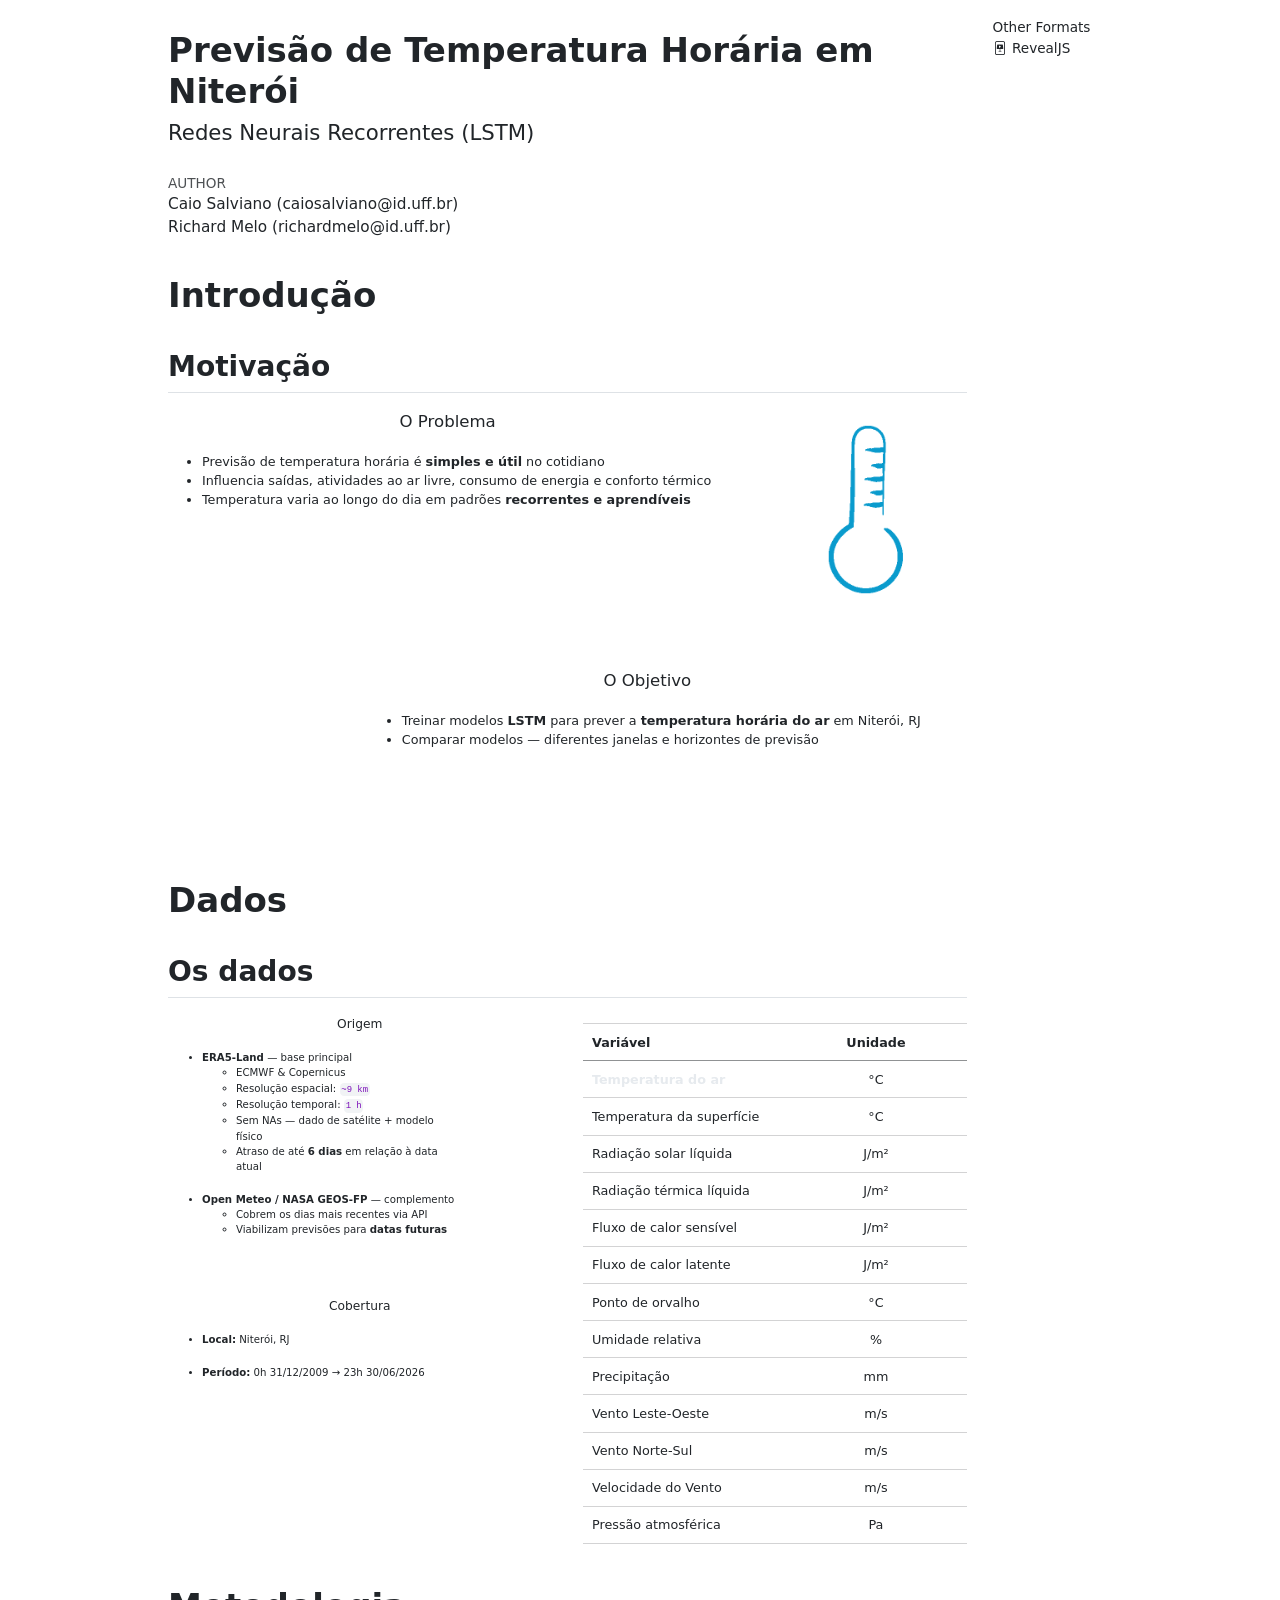
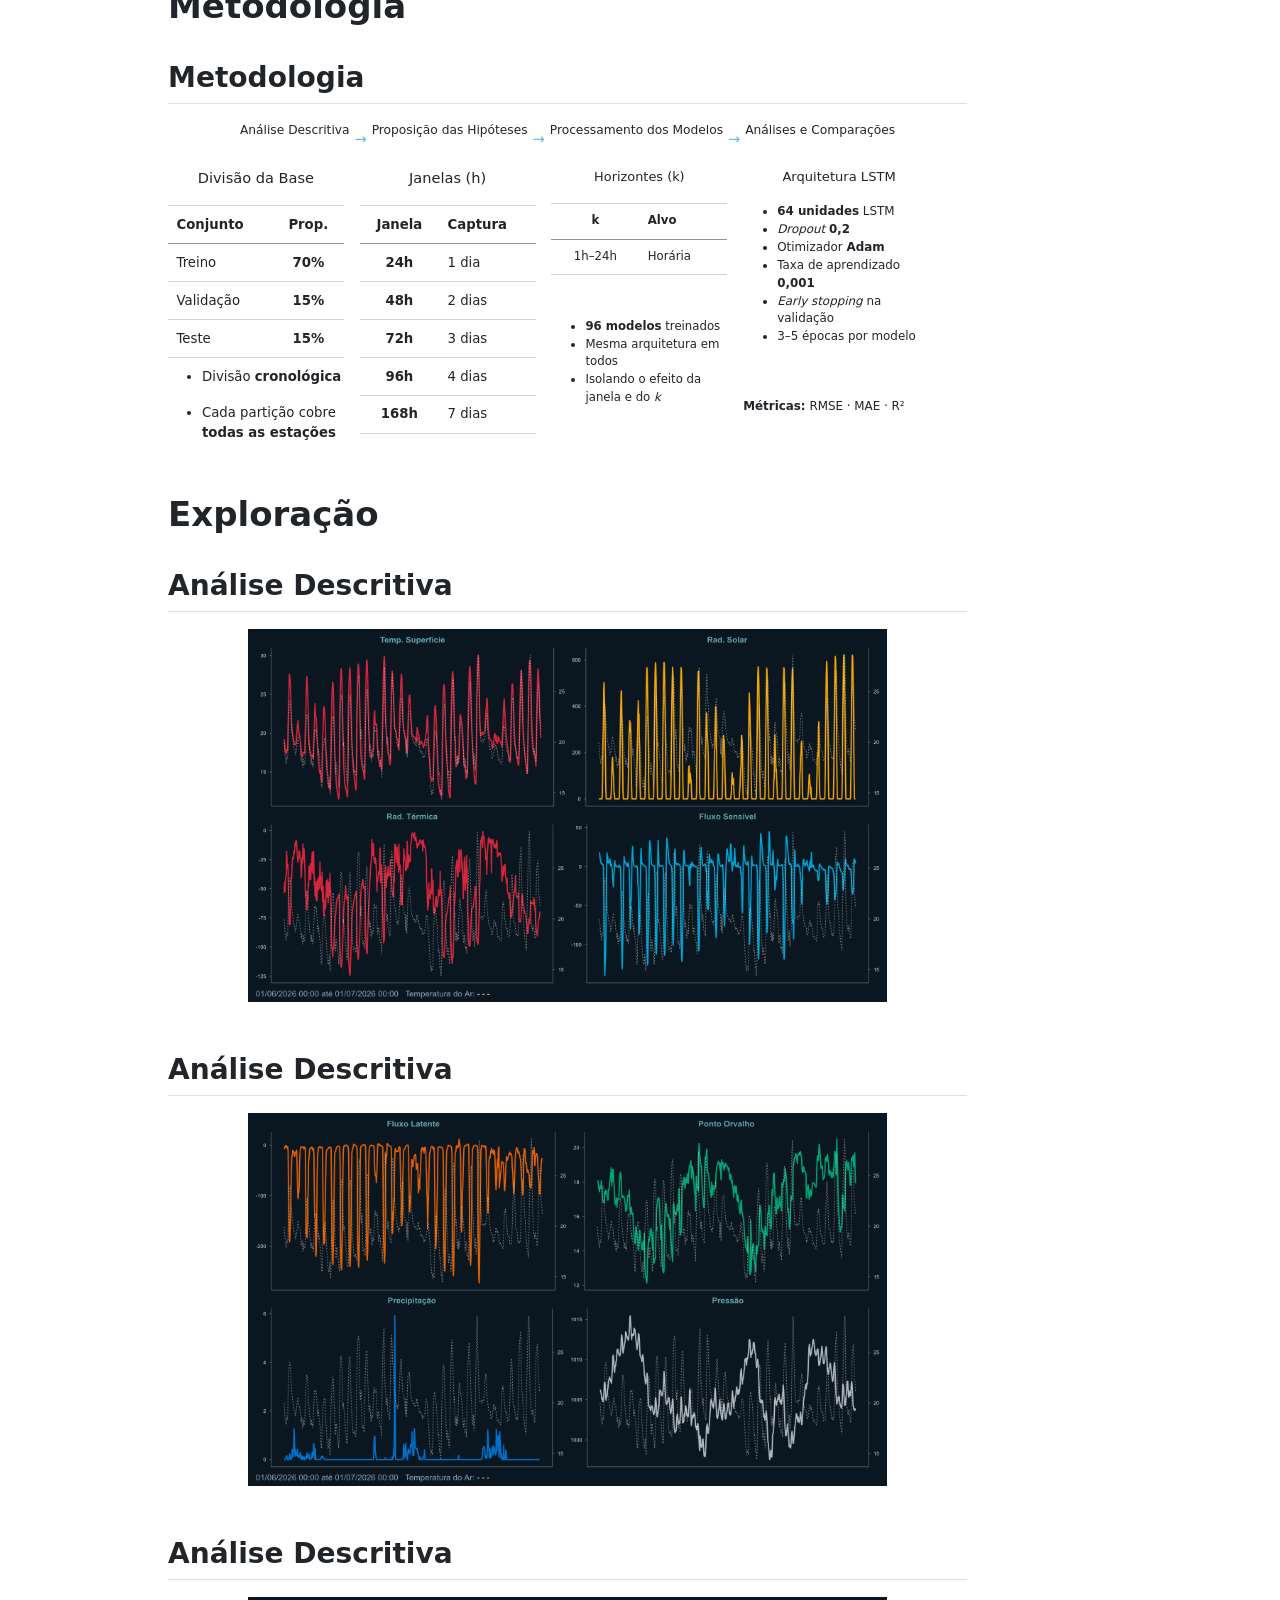
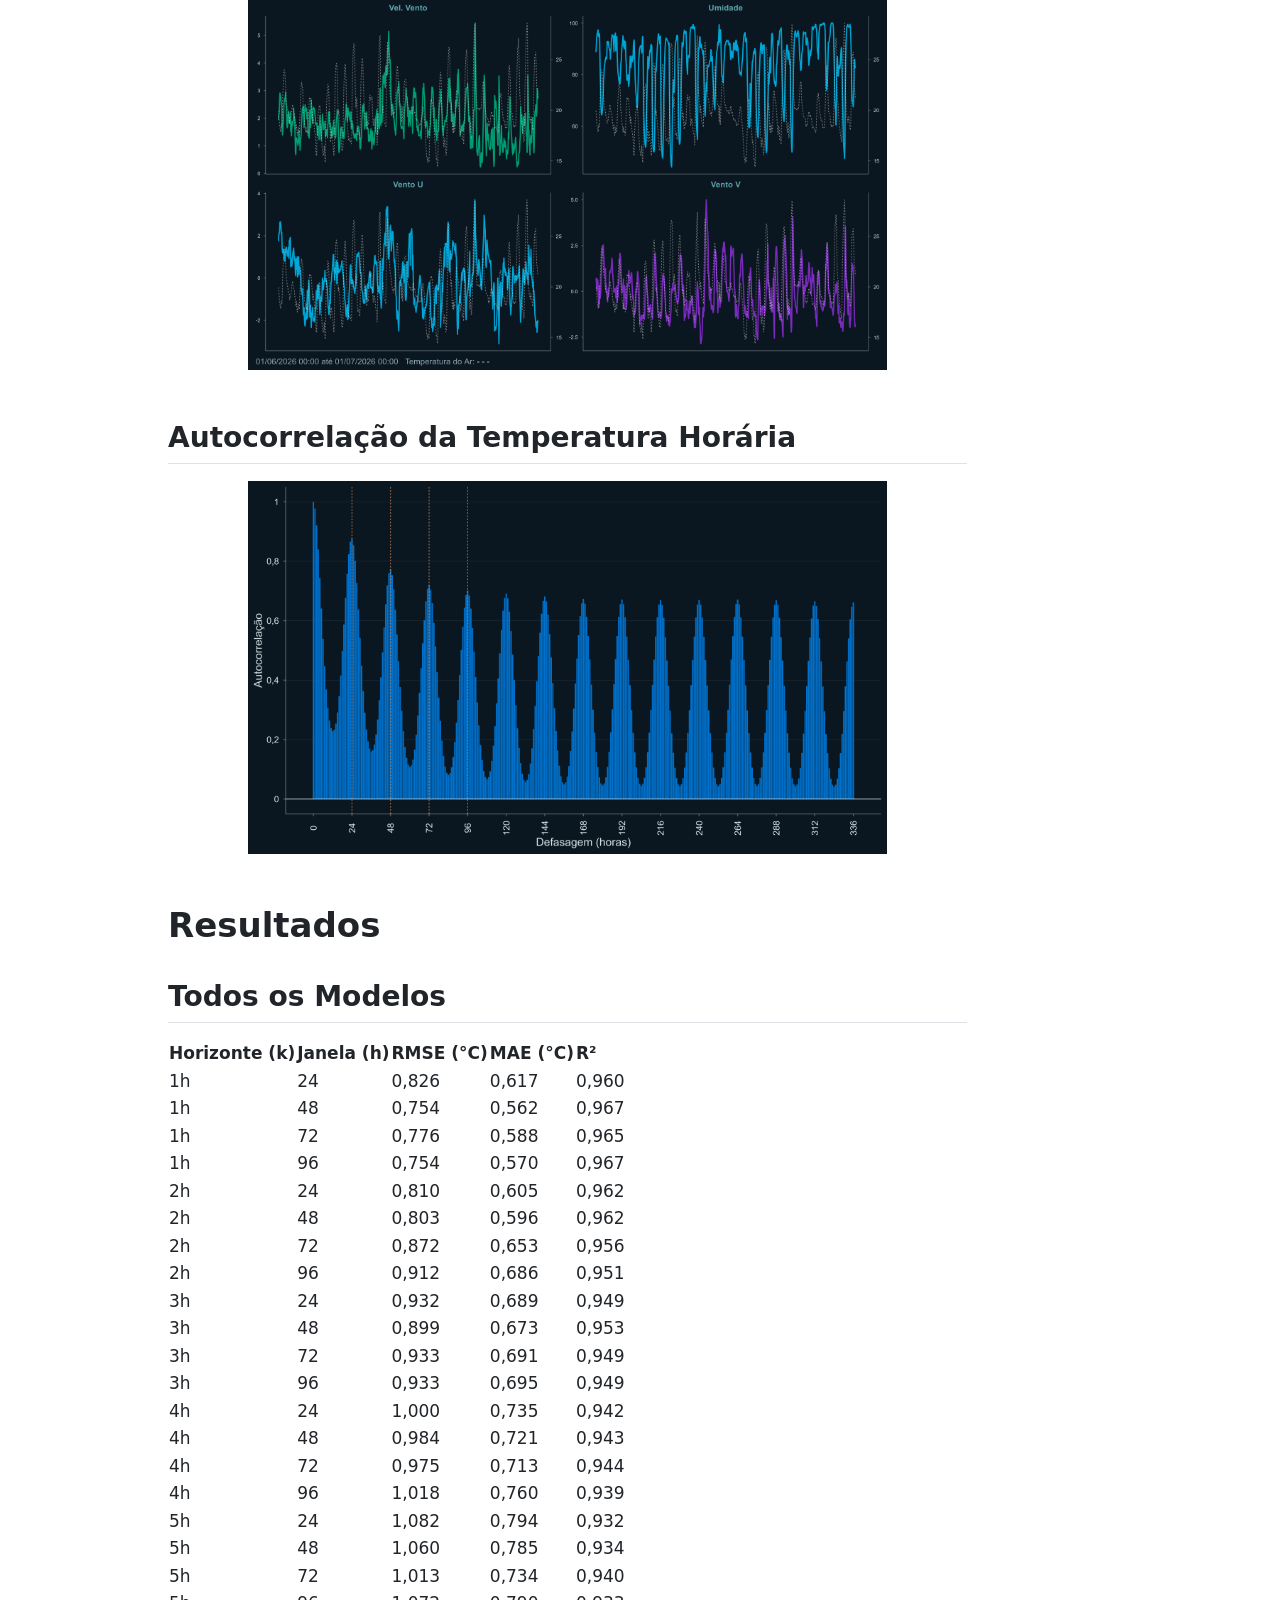
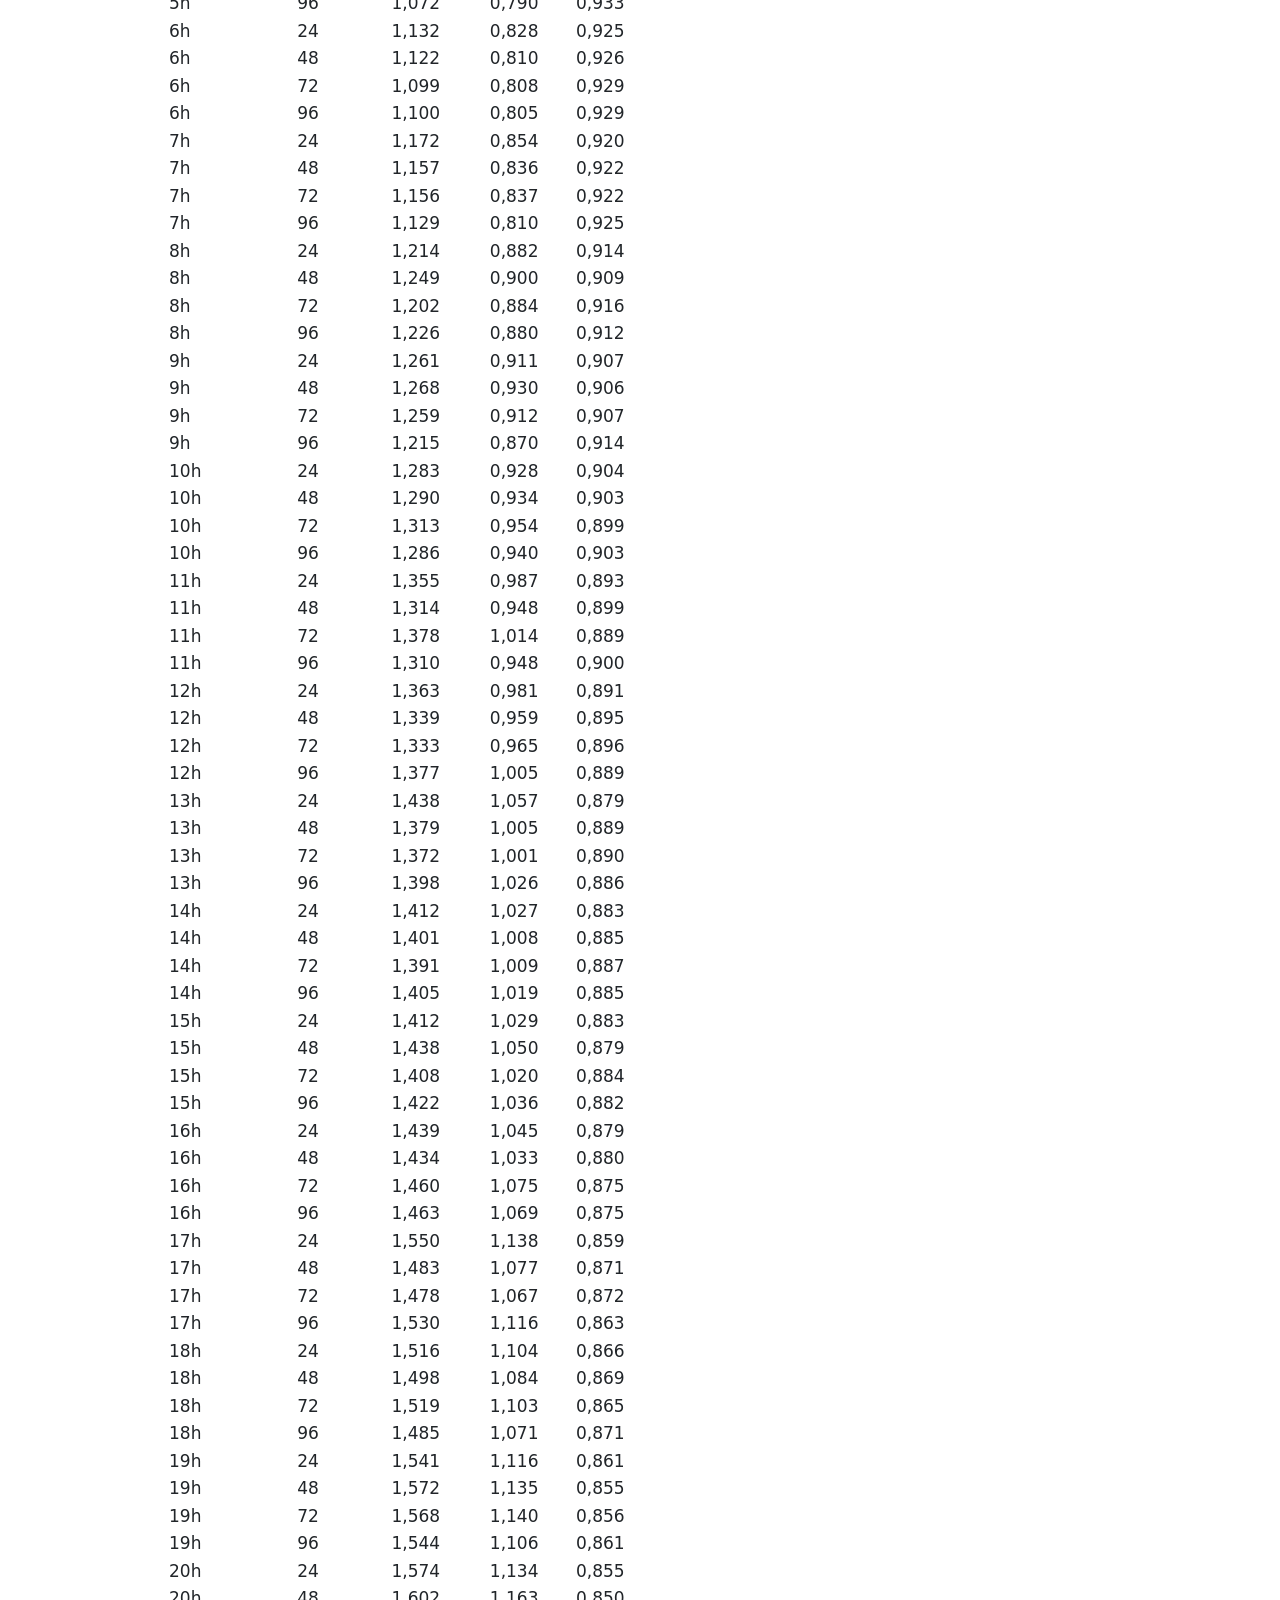
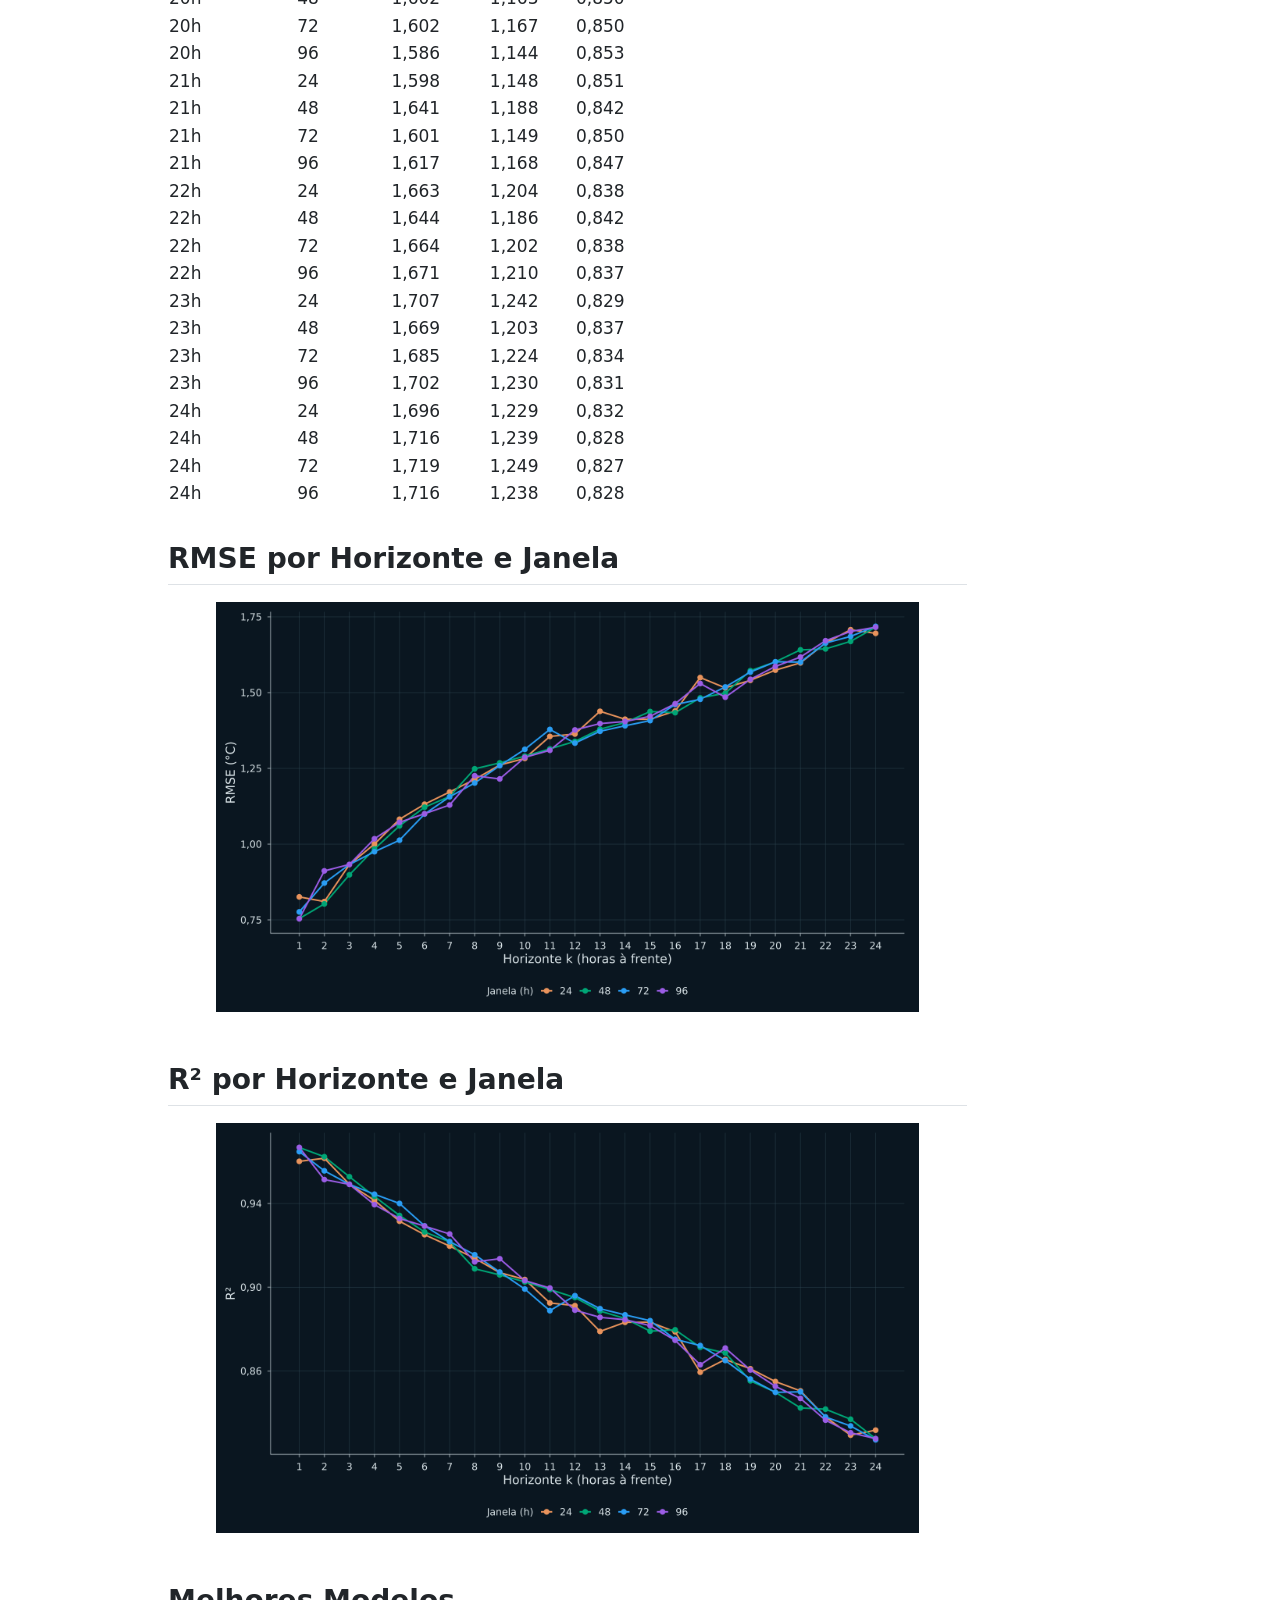
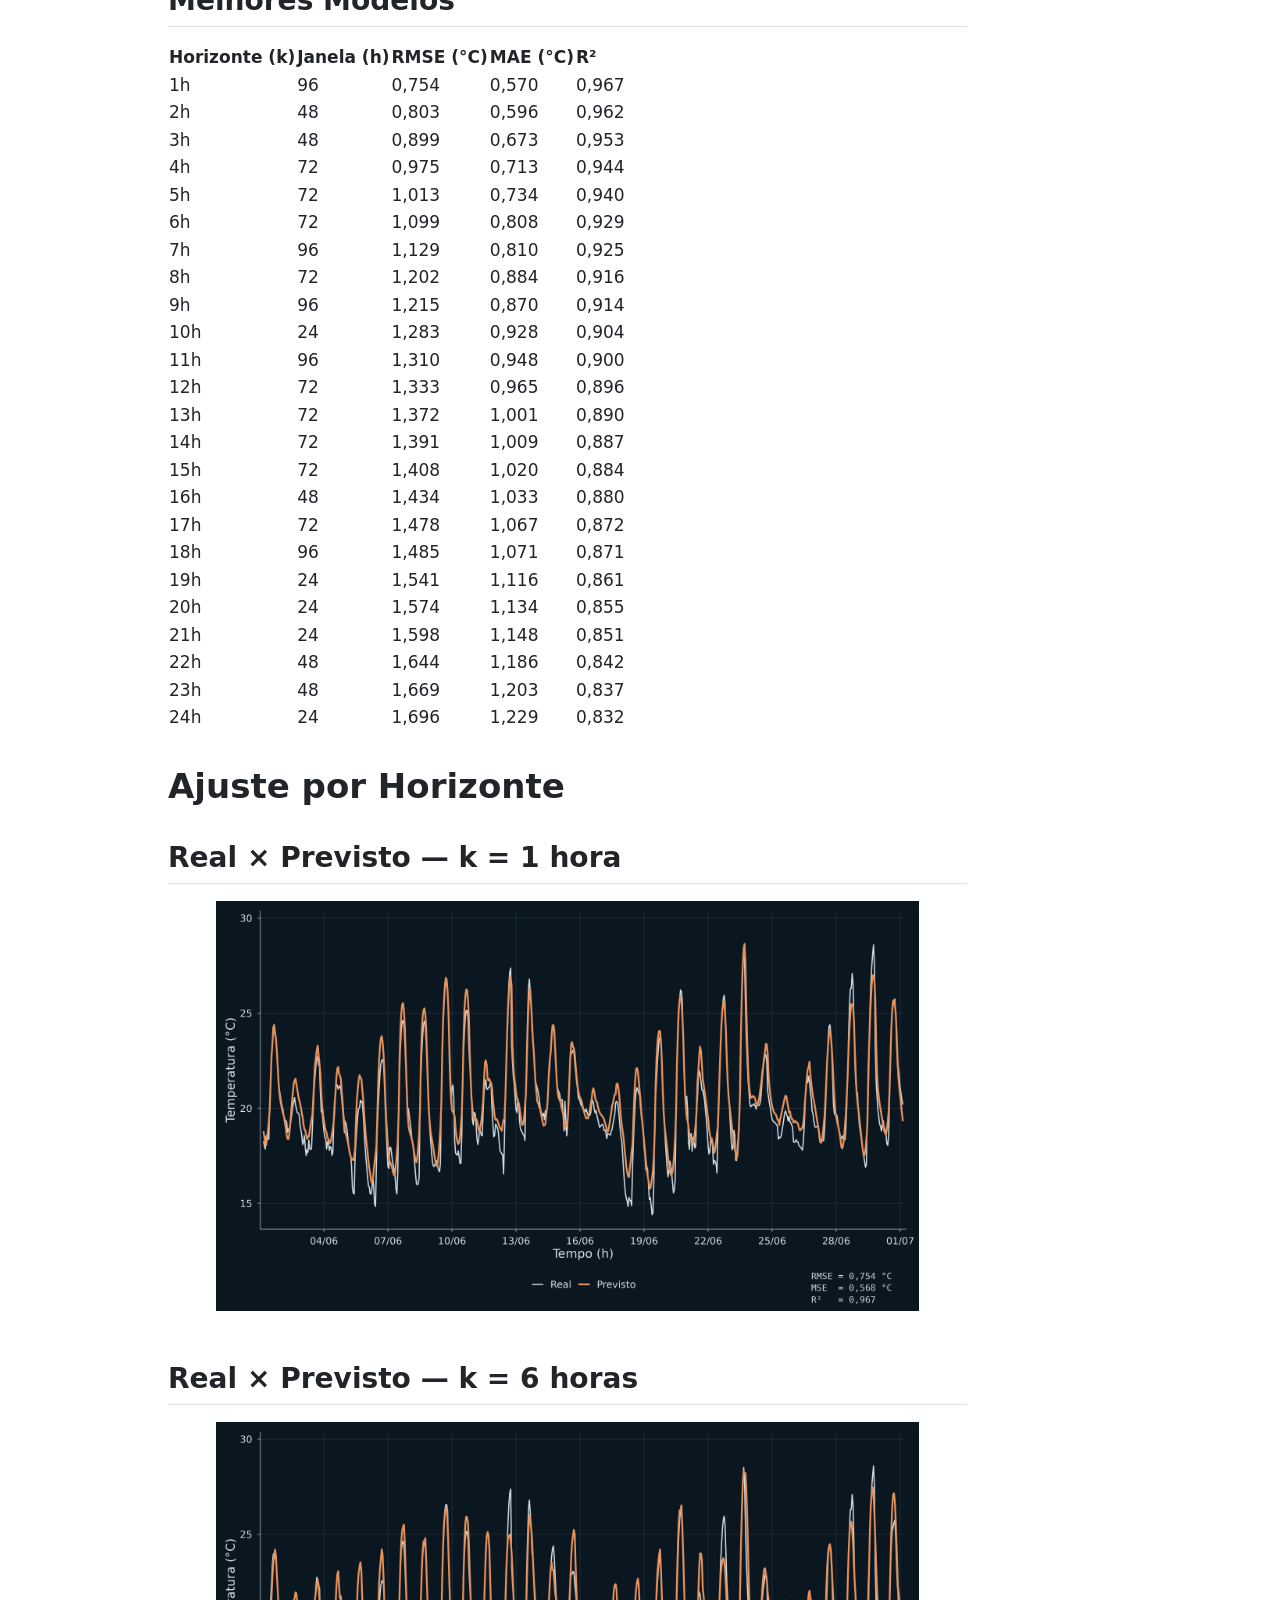
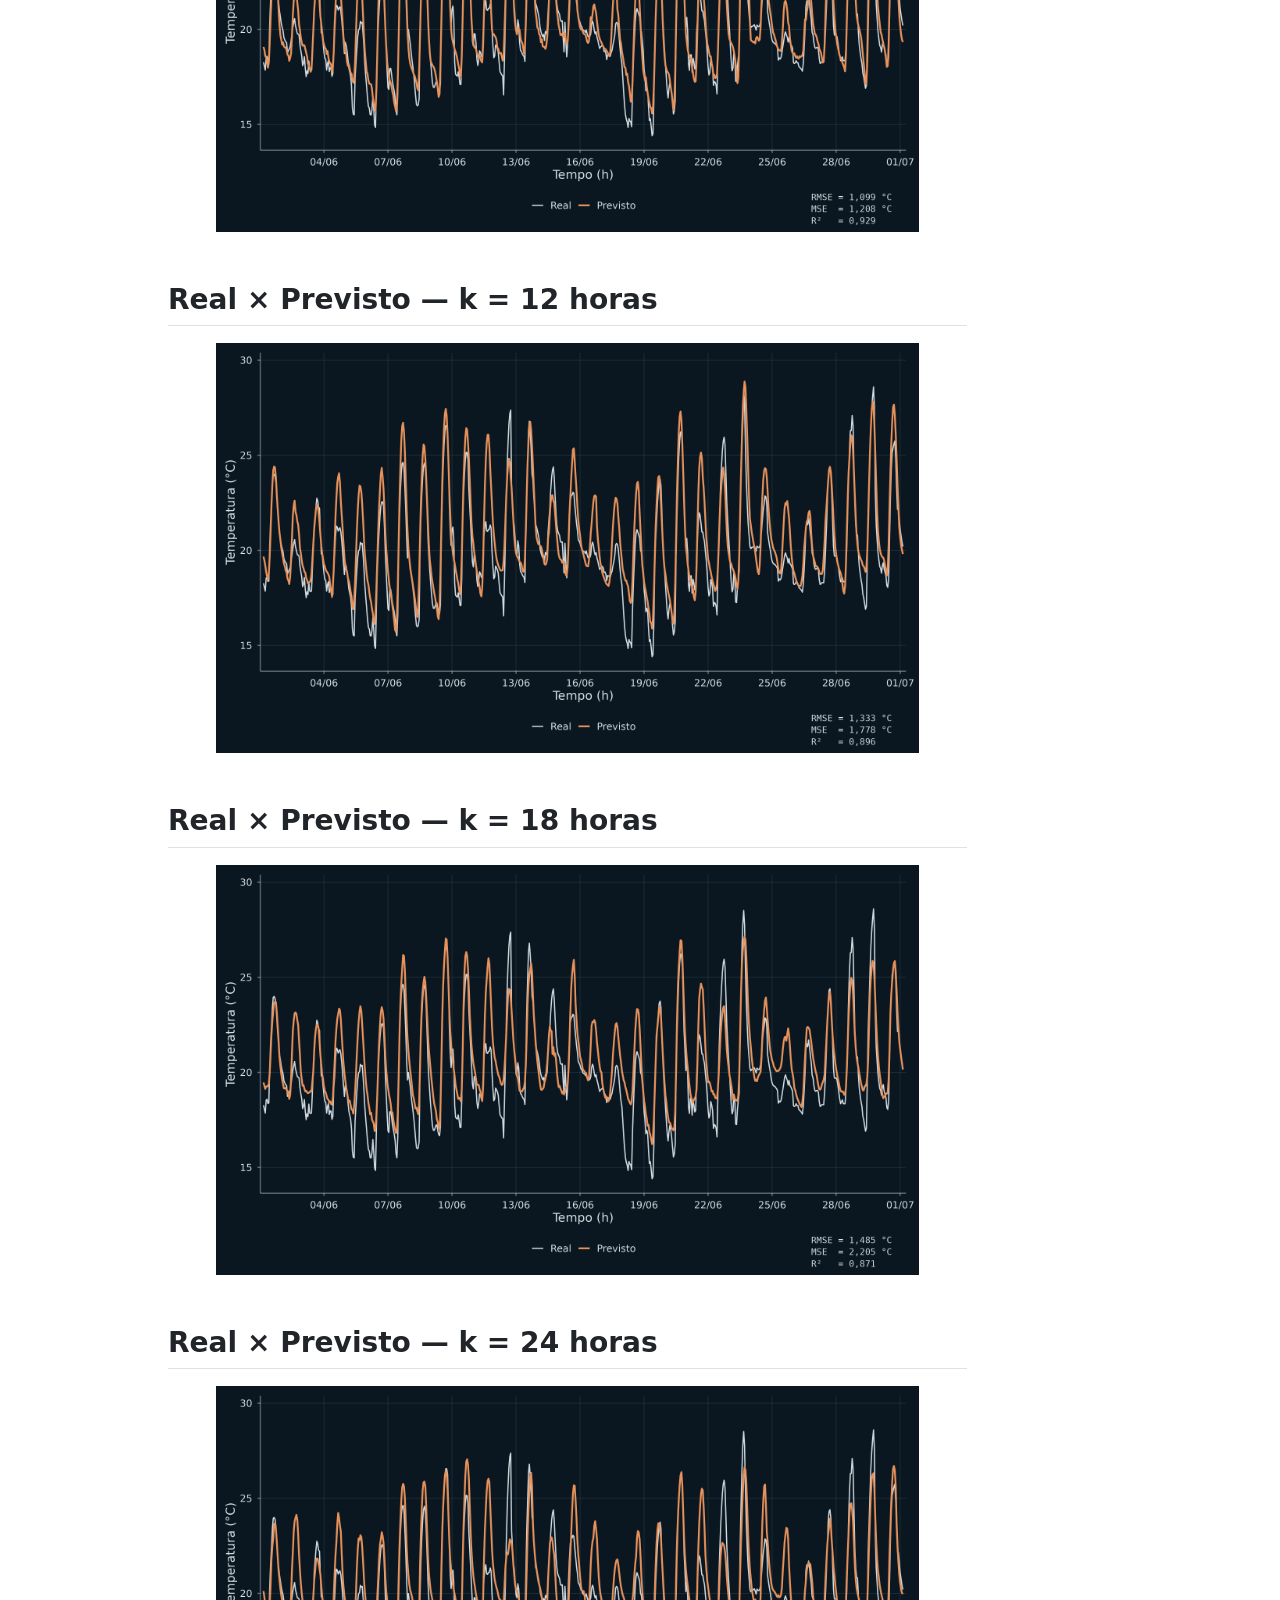
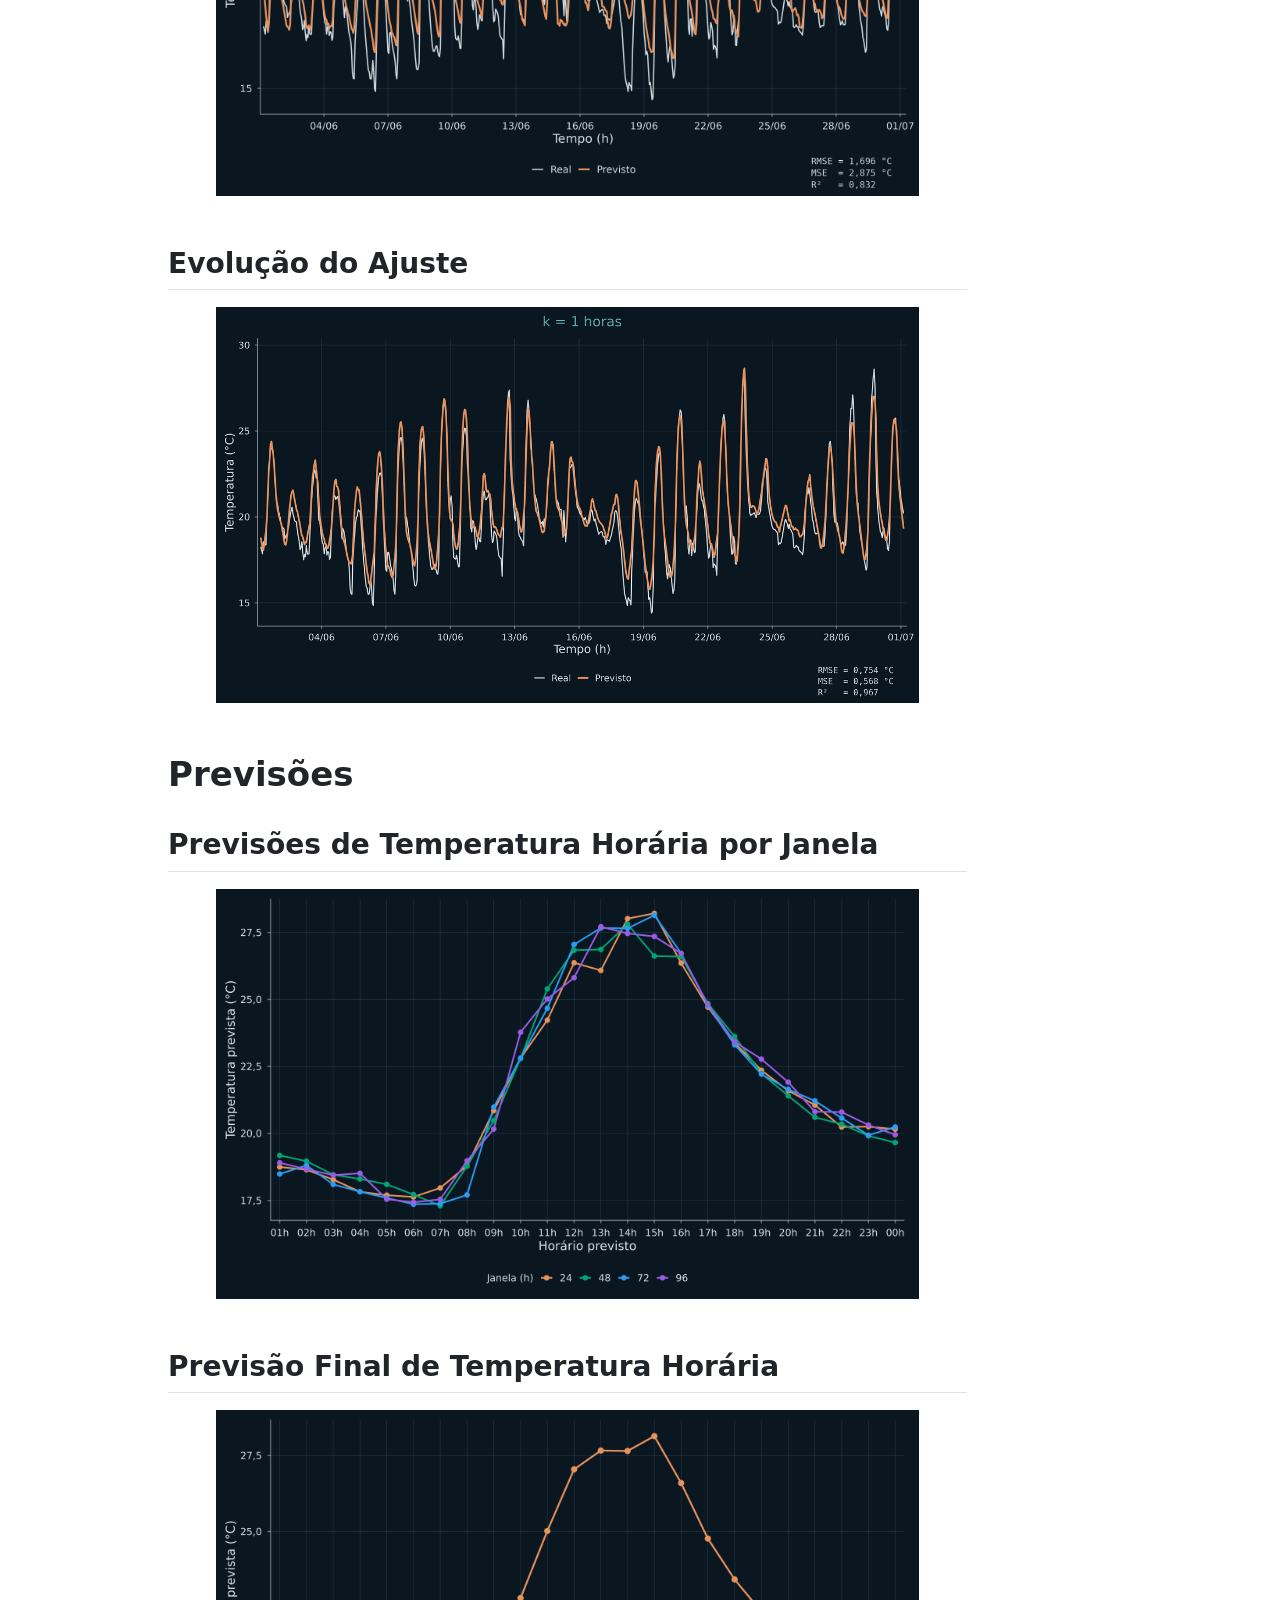
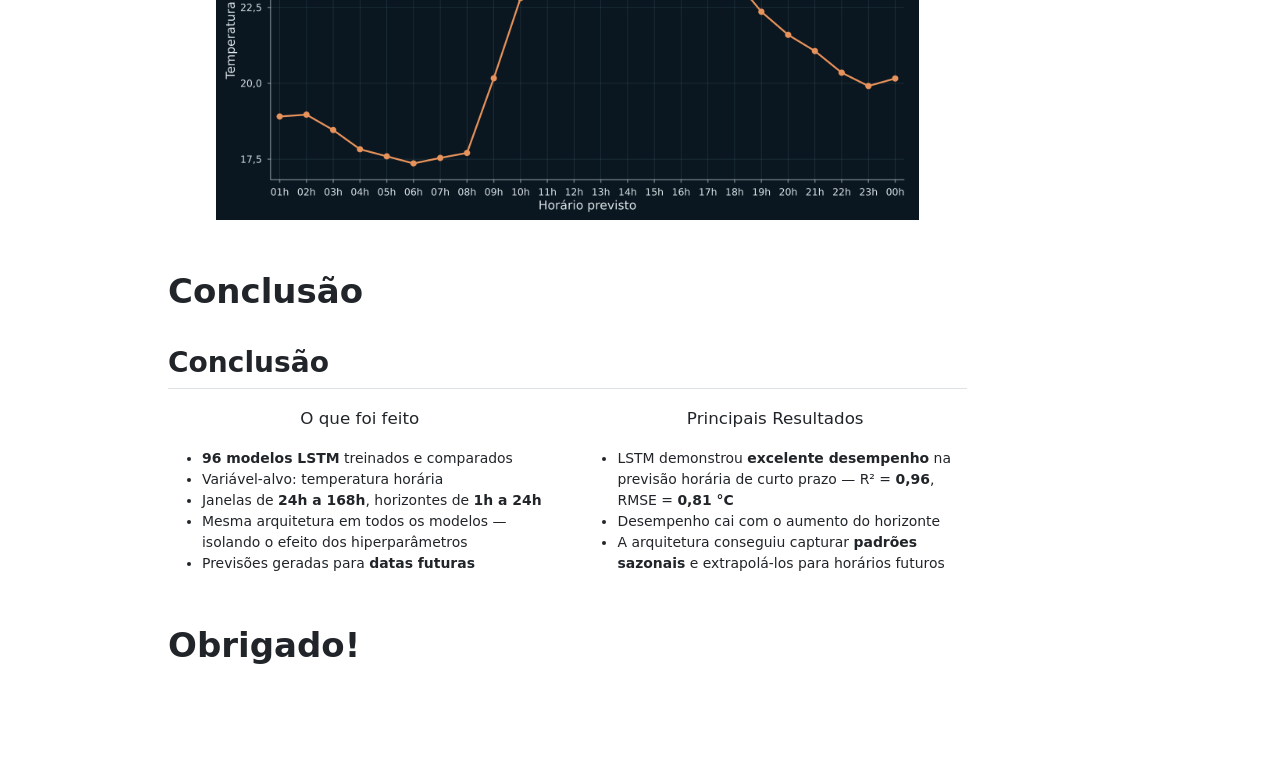
<file: docs/Apresentação/apresentacao.html>
<!DOCTYPE html>
<html xmlns="http://www.w3.org/1999/xhtml" lang="en" xml:lang="en"><head>

<meta charset="utf-8">
<meta name="generator" content="quarto-1.9.38">

<meta name="viewport" content="width=device-width, initial-scale=1.0, user-scalable=yes">

<meta name="author" content="Caio Salviano (caiosalviano@id.uff.br)   Richard Melo (richardmelo@id.uff.br)">

<title>Previsão de Temperatura Horária em Niterói</title>
<style>
/* Default styles provided by pandoc.
** See https://pandoc.org/MANUAL.html#variables-for-html for config info.
*/
code{white-space: pre-wrap;}
span.smallcaps{font-variant: small-caps;}
div.columns{display: flex; gap: min(4vw, 1.5em);}
div.column{flex: auto; overflow-x: auto;}
div.hanging-indent{margin-left: 1.5em; text-indent: -1.5em;}
ul.task-list{list-style: none;}
ul.task-list li input[type="checkbox"] {
  width: 0.8em;
  margin: 0 0.8em 0.2em -1em; /* quarto-specific, see https://github.com/quarto-dev/quarto-cli/issues/4556 */ 
  vertical-align: middle;
}
</style>


<script src="../site_libs/quarto-nav/quarto-nav.js"></script>
<script src="../site_libs/clipboard/clipboard.min.js"></script>
<script src="../site_libs/quarto-search/autocomplete.umd.js"></script>
<script src="../site_libs/quarto-search/fuse.min.js"></script>
<script src="../site_libs/quarto-search/quarto-search.js"></script>
<meta name="quarto:offset" content="../">
<script src="../site_libs/quarto-html/quarto.js" type="module"></script>
<script src="../site_libs/quarto-html/tabsets/tabsets.js" type="module"></script>
<script src="../site_libs/quarto-html/popper.min.js"></script>
<script src="../site_libs/quarto-html/tippy.umd.min.js"></script>
<script src="../site_libs/quarto-html/anchor.min.js"></script>
<link href="../site_libs/quarto-html/tippy.css" rel="stylesheet">
<link href="../site_libs/quarto-html/quarto-syntax-highlighting-15634bcf2e68342d4ad2dfa704d543f6.css" rel="stylesheet" id="quarto-text-highlighting-styles">
<script src="../site_libs/bootstrap/bootstrap.min.js"></script>
<link href="../site_libs/bootstrap/bootstrap-icons.css" rel="stylesheet">
<link href="../site_libs/bootstrap/bootstrap-5c32f0cd6b873ac8221455bcffe1dcc1.min.css" rel="stylesheet" append-hash="true" id="quarto-bootstrap" data-mode="light">
<script id="quarto-search-options" type="application/json">{
  "location": "sidebar",
  "copy-button": false,
  "collapse-after": 3,
  "panel-placement": "start",
  "type": "textbox",
  "limit": 50,
  "keyboard-shortcut": [
    "f",
    "/",
    "s"
  ],
  "show-item-context": false,
  "language": {
    "search-no-results-text": "No results",
    "search-matching-documents-text": "matching documents",
    "search-copy-link-title": "Copy link to search",
    "search-hide-matches-text": "Hide additional matches",
    "search-more-match-text": "more match in this document",
    "search-more-matches-text": "more matches in this document",
    "search-clear-button-title": "Clear",
    "search-text-placeholder": "",
    "search-detached-cancel-button-title": "Cancel",
    "search-submit-button-title": "Submit",
    "search-label": "Search"
  }
}</script>


</head>

<body class="quarto-light">

<div id="quarto-search-results"></div>
<!-- content -->
<div id="quarto-content" class="quarto-container page-columns page-rows-contents page-layout-article">
<!-- sidebar -->
<!-- margin-sidebar -->
    <div id="quarto-margin-sidebar" class="sidebar margin-sidebar">
        
    <div class="quarto-alternate-formats"><h2>Other Formats</h2><ul><li><a href="index.html"><i class="bi bi-file-slides"></i>RevealJS</a></li></ul></div></div>
<!-- main -->
<main class="content" id="quarto-document-content">

<header id="title-block-header" class="quarto-title-block default">
<div class="quarto-title">
<h1 class="title">Previsão de Temperatura Horária em Niterói</h1>
<p class="subtitle lead">Redes Neurais Recorrentes (LSTM)</p>
</div>



<div class="quarto-title-meta">

    <div>
    <div class="quarto-title-meta-heading">Author</div>
    <div class="quarto-title-meta-contents">
             <p>Caio Salviano (caiosalviano@id.uff.br) <br> Richard Melo (richardmelo@id.uff.br) </p>
          </div>
  </div>
    
  
    
  </div>
  


</header>


<section id="introdução" class="level1 transition-slide">
<h1 class="transition-slide">Introdução</h1>
<section id="motivação" class="level2">
<h2 class="anchored" data-anchor-id="motivação">Motivação</h2>
<div class="columns">
<div class="column" style="width:70%;">
<div class="box-teal" style="font-size: 0.75em;">
<div style="text-align: center; font-size: 1.3em;">
<p><span class="highlight-teal">O Problema</span></p>
</div>
<ul>
<li>Previsão de temperatura horária é <strong>simples e útil</strong> no cotidiano</li>
<li>Influencia saídas, atividades ao ar livre, consumo de energia e conforto térmico</li>
<li>Temperatura varia ao longo do dia em padrões <strong>recorrentes e aprendíveis</strong></li>
</ul>
</div>
</div><div class="column" style="width:5%;">

</div><div class="column" style="width:25%;">
<p><img src="media/termometro.gif" class="img-fluid" width="250"></p>
</div>
</div>
<p><br></p>
<div class="columns">
<div class="column" style="width:20%;">
<p><img src="media/icon_niteroi.png" class="img-fluid" width="250"></p>
</div><div class="column" style="width:5%;">

</div><div class="column" style="width:70%;">
<div class="box-copper" style="font-size: 0.75em;">
<div style="text-align: center; font-size: 1.3em;">
<p><span class="highlight-copper">O Objetivo</span></p>
</div>
<ul>
<li>Treinar modelos <strong>LSTM</strong> para prever a <strong>temperatura horária do ar</strong> em Niterói, RJ</li>
<li>Comparar modelos — diferentes janelas e horizontes de previsão</li>
</ul>
</div>
</div>
</div>
</section>
</section>
<section id="dados" class="level1 transition-slide">
<h1 class="transition-slide">Dados</h1>
<section id="os-dados" class="level2">
<h2 class="anchored" data-anchor-id="os-dados">Os dados</h2>
<div class="columns">
<div class="column" style="width:48%;">
<div class="box-teal" style="font-size: 0.6em;">
<div style="text-align: center; font-size: 1.2em;">
<p><span class="highlight-teal">Origem</span></p>
</div>
<div class="columns">
<div class="column" style="width:75%;">
<ul>
<li><strong>ERA5-Land</strong> — base principal
<ul>
<li>ECMWF &amp; Copernicus</li>
<li>Resolução espacial: <code class="teal">~9 km</code></li>
<li>Resolução temporal: <code class="teal">1 h</code></li>
<li>Sem NAs — dado de satélite + modelo físico</li>
<li>Atraso de até <strong>6 dias</strong> em relação à data atual</li>
</ul></li>
</ul>
</div><div class="column" style="width:25%;">
<p><img src="media/satellite.png" class="img-fluid" width="250"></p>
</div>
</div>
<ul>
<li><strong>Open Meteo / NASA GEOS-FP</strong> — complemento
<ul>
<li>Cobrem os dias mais recentes via API</li>
<li>Viabilizam previsões para <strong>datas futuras</strong></li>
</ul></li>
</ul>
</div>
<p><br></p>
<div class="box-teal" style="font-size: 0.6em;">
<div style="text-align: center; font-size: 1.2em;">
<p><span class="highlight-teal">Cobertura</span></p>
</div>
<ul>
<li><p><strong>Local:</strong> Niterói, RJ</p></li>
<li><p><strong>Período:</strong> 0h 31/12/2009 → 23h 30/06/2026</p></li>
</ul>
</div>
</div><div class="column" style="width:4%;">

</div><div class="column" style="width:48%;">
<div class="box-copper" style="font-size: 0.75em;">
<table class="tabela-tema tabela-tema-destaque1 caption-top table">
<colgroup>
<col style="width: 52%">
<col style="width: 47%">
</colgroup>
<thead>
<tr class="header">
<th>Variável</th>
<th style="text-align: center;">Unidade</th>
</tr>
</thead>
<tbody>
<tr class="odd">
<td><span style="color:#E6EAEE; font-weight:700;"><strong>Temperatura do ar</strong></span></td>
<td style="text-align: center;">°C</td>
</tr>
<tr class="even">
<td>Temperatura da superfície</td>
<td style="text-align: center;">°C</td>
</tr>
<tr class="odd">
<td>Radiação solar líquida</td>
<td style="text-align: center;">J/m²</td>
</tr>
<tr class="even">
<td>Radiação térmica líquida</td>
<td style="text-align: center;">J/m²</td>
</tr>
<tr class="odd">
<td>Fluxo de calor sensível</td>
<td style="text-align: center;">J/m²</td>
</tr>
<tr class="even">
<td>Fluxo de calor latente</td>
<td style="text-align: center;">J/m²</td>
</tr>
<tr class="odd">
<td>Ponto de orvalho</td>
<td style="text-align: center;">°C</td>
</tr>
<tr class="even">
<td>Umidade relativa</td>
<td style="text-align: center;">%</td>
</tr>
<tr class="odd">
<td>Precipitação</td>
<td style="text-align: center;">mm</td>
</tr>
<tr class="even">
<td>Vento Leste-Oeste</td>
<td style="text-align: center;">m/s</td>
</tr>
<tr class="odd">
<td>Vento Norte-Sul</td>
<td style="text-align: center;">m/s</td>
</tr>
<tr class="even">
<td>Velocidade do Vento</td>
<td style="text-align: center;">m/s</td>
</tr>
<tr class="odd">
<td>Pressão atmosférica</td>
<td style="text-align: center;">Pa</td>
</tr>
</tbody>
</table>
</div>
</div>
</div>
</section>
</section>
<section id="metodologia" class="level1 transition-slide">
<h1 class="transition-slide">Metodologia</h1>
<section id="metodologia-1" class="level2">
<h2 class="anchored" data-anchor-id="metodologia-1">Metodologia</h2>
<div style="display: flex; justify-content: center; align-items: center; gap: 0.4em; margin-bottom: 0.8em; font-size: 0.72em;">
<div class="box-teal">
<p>Análise Descritiva</p>
</div>
<div style="color: #6FB8DE; font-size: 1.2em;">
→
</div>
<div class="box-copper">
<p>Proposição das Hipóteses</p>
</div>
<div style="color: #6FB8DE; font-size: 1.2em;">
→
</div>
<div class="box-teal">
<p>Processamento dos Modelos</p>
</div>
<div style="color: #6FB8DE; font-size: 1.2em;">
→
</div>
<div class="box-copper">
<p>Análises e Comparações</p>
</div>
</div>
<div class="columns">
<div class="column" style="width:22%;">
<div class="box-teal" style="font-size: 0.78em;">
<div style="text-align: center; font-size: 1.1em;">
<p><span class="highlight-teal">Divisão da Base</span></p>
</div>
<table class="tabela-tema caption-top table">
<thead>
<tr class="header">
<th>Conjunto</th>
<th style="text-align: center;">Prop.</th>
</tr>
</thead>
<tbody>
<tr class="odd">
<td>Treino</td>
<td style="text-align: center;"><strong>70%</strong></td>
</tr>
<tr class="even">
<td>Validação</td>
<td style="text-align: center;"><strong>15%</strong></td>
</tr>
<tr class="odd">
<td>Teste</td>
<td style="text-align: center;"><strong>15%</strong></td>
</tr>
</tbody>
</table>
<ul>
<li><p>Divisão <strong>cronológica</strong></p></li>
<li><p>Cada partição cobre <strong>todas as estações</strong></p></li>
</ul>
</div>
</div><div class="column" style="width:2%;">

</div><div class="column" style="width:22%;">
<div class="box-copper" style="font-size: 0.78em;">
<div style="text-align: center; font-size: 1.1em;">
<p><span class="highlight-copper">Janelas (h)</span></p>
</div>
<table class="tabela-tema caption-top table">
<thead>
<tr class="header">
<th style="text-align: center;">Janela</th>
<th>Captura</th>
</tr>
</thead>
<tbody>
<tr class="odd">
<td style="text-align: center;"><strong>24h</strong></td>
<td>1 dia</td>
</tr>
<tr class="even">
<td style="text-align: center;"><strong>48h</strong></td>
<td>2 dias</td>
</tr>
<tr class="odd">
<td style="text-align: center;"><strong>72h</strong></td>
<td>3 dias</td>
</tr>
<tr class="even">
<td style="text-align: center;"><strong>96h</strong></td>
<td>4 dias</td>
</tr>
<tr class="odd">
<td style="text-align: center;"><strong>168h</strong></td>
<td>7 dias</td>
</tr>
</tbody>
</table>
</div>
</div><div class="column" style="width:2%;">

</div><div class="column" style="width:22%;">
<div class="box-teal" style="font-size: 0.69em;">
<div style="text-align: center; font-size: 1.1em;">
<p><span class="highlight-teal">Horizontes (k)</span></p>
</div>
<table class="tabela-tema caption-top table">
<thead>
<tr class="header">
<th style="text-align: center;">k</th>
<th>Alvo</th>
</tr>
</thead>
<tbody>
<tr class="odd">
<td style="text-align: center;">1h–24h</td>
<td>Horária</td>
</tr>
</tbody>
</table>
<p><br></p>
<ul>
<li><strong>96 modelos</strong> treinados</li>
<li>Mesma arquitetura em todos</li>
<li>Isolando o efeito da janela e do <em>k</em></li>
</ul>
</div>
</div><div class="column" style="width:2%;">

</div><div class="column" style="width:24%;">
<div class="box-copper" style="font-size: 0.7em;">
<div style="text-align: center; font-size: 1.1em;">
<p><span class="highlight-copper">Arquitetura LSTM</span></p>
</div>
<ul>
<li><strong>64 unidades</strong> LSTM</li>
<li><em>Dropout</em> <strong>0,2</strong></li>
<li>Otimizador <strong>Adam</strong></li>
<li>Taxa de aprendizado <strong>0,001</strong></li>
<li><em>Early stopping</em> na validação</li>
<li>3–5 épocas por modelo</li>
</ul>
<p><br></p>
<p><strong>Métricas:</strong> RMSE · MAE · R²</p>
</div>
</div>
</div>
</section>
</section>
<section id="exploração" class="level1 transition-slide">
<h1 class="transition-slide">Exploração</h1>
<section id="análise-descritiva" class="level2">
<h2 class="anchored" data-anchor-id="análise-descritiva">Análise Descritiva</h2>
<div class="quarto-figure quarto-figure-center">
<figure class="figure">
<p><img src="media/plot_descritivo_parte1.png" class="img-fluid quarto-figure quarto-figure-center figure-img" style="width:80.0%"></p>
</figure>
</div>
</section>
<section id="análise-descritiva-1" class="level2">
<h2 class="anchored" data-anchor-id="análise-descritiva-1">Análise Descritiva</h2>
<div class="quarto-figure quarto-figure-center">
<figure class="figure">
<p><img src="media/plot_descritivo_parte2.png" class="img-fluid quarto-figure quarto-figure-center figure-img" style="width:80.0%"></p>
</figure>
</div>
</section>
<section id="análise-descritiva-2" class="level2">
<h2 class="anchored" data-anchor-id="análise-descritiva-2">Análise Descritiva</h2>
<div class="quarto-figure quarto-figure-center">
<figure class="figure">
<p><img src="media/plot_descritivo_parte3.png" class="img-fluid quarto-figure quarto-figure-center figure-img" style="width:80.0%"></p>
</figure>
</div>
</section>
<section id="autocorrelação-da-temperatura-horária" class="level2">
<h2 class="anchored" data-anchor-id="autocorrelação-da-temperatura-horária">Autocorrelação da Temperatura Horária</h2>
<div class="quarto-figure quarto-figure-center">
<figure class="figure">
<p><img src="media/plot_autocorrelacao.png" class="img-fluid quarto-figure quarto-figure-center figure-img" style="width:80.0%"></p>
</figure>
</div>
</section>
</section>
<section id="resultados" class="level1 transition-slide">
<h1 class="transition-slide">Resultados</h1>
<section id="todos-os-modelos" class="level2">
<h2 class="anchored" data-anchor-id="todos-os-modelos">Todos os Modelos</h2>
<div class="box-copper box-tabela-scroll">
<table class="tabela-tema tabela-scroll tabela-modelos">
<thead>
<tr>
<th>
Horizonte (k)
</th>
<th>
Janela (h)
</th>
<th>
RMSE (°C)
</th>
<th>
MAE (°C)
</th>
<th>
R²
</th>
</tr>
</thead>
<tbody>
<tr>
<td>
1h
</td>
<td>
24
</td>
<td>
0,826
</td>
<td>
0,617
</td>
<td>
0,960
</td>
</tr>
<tr>
<td>
1h
</td>
<td>
48
</td>
<td>
0,754
</td>
<td>
0,562
</td>
<td>
0,967
</td>
</tr>
<tr>
<td>
1h
</td>
<td>
72
</td>
<td>
0,776
</td>
<td>
0,588
</td>
<td>
0,965
</td>
</tr>
<tr>
<td>
1h
</td>
<td>
96
</td>
<td>
0,754
</td>
<td>
0,570
</td>
<td>
0,967
</td>
</tr>
<tr>
<td>
2h
</td>
<td>
24
</td>
<td>
0,810
</td>
<td>
0,605
</td>
<td>
0,962
</td>
</tr>
<tr>
<td>
2h
</td>
<td>
48
</td>
<td>
0,803
</td>
<td>
0,596
</td>
<td>
0,962
</td>
</tr>
<tr>
<td>
2h
</td>
<td>
72
</td>
<td>
0,872
</td>
<td>
0,653
</td>
<td>
0,956
</td>
</tr>
<tr>
<td>
2h
</td>
<td>
96
</td>
<td>
0,912
</td>
<td>
0,686
</td>
<td>
0,951
</td>
</tr>
<tr>
<td>
3h
</td>
<td>
24
</td>
<td>
0,932
</td>
<td>
0,689
</td>
<td>
0,949
</td>
</tr>
<tr>
<td>
3h
</td>
<td>
48
</td>
<td>
0,899
</td>
<td>
0,673
</td>
<td>
0,953
</td>
</tr>
<tr>
<td>
3h
</td>
<td>
72
</td>
<td>
0,933
</td>
<td>
0,691
</td>
<td>
0,949
</td>
</tr>
<tr>
<td>
3h
</td>
<td>
96
</td>
<td>
0,933
</td>
<td>
0,695
</td>
<td>
0,949
</td>
</tr>
<tr>
<td>
4h
</td>
<td>
24
</td>
<td>
1,000
</td>
<td>
0,735
</td>
<td>
0,942
</td>
</tr>
<tr>
<td>
4h
</td>
<td>
48
</td>
<td>
0,984
</td>
<td>
0,721
</td>
<td>
0,943
</td>
</tr>
<tr>
<td>
4h
</td>
<td>
72
</td>
<td>
0,975
</td>
<td>
0,713
</td>
<td>
0,944
</td>
</tr>
<tr>
<td>
4h
</td>
<td>
96
</td>
<td>
1,018
</td>
<td>
0,760
</td>
<td>
0,939
</td>
</tr>
<tr>
<td>
5h
</td>
<td>
24
</td>
<td>
1,082
</td>
<td>
0,794
</td>
<td>
0,932
</td>
</tr>
<tr>
<td>
5h
</td>
<td>
48
</td>
<td>
1,060
</td>
<td>
0,785
</td>
<td>
0,934
</td>
</tr>
<tr>
<td>
5h
</td>
<td>
72
</td>
<td>
1,013
</td>
<td>
0,734
</td>
<td>
0,940
</td>
</tr>
<tr>
<td>
5h
</td>
<td>
96
</td>
<td>
1,072
</td>
<td>
0,790
</td>
<td>
0,933
</td>
</tr>
<tr>
<td>
6h
</td>
<td>
24
</td>
<td>
1,132
</td>
<td>
0,828
</td>
<td>
0,925
</td>
</tr>
<tr>
<td>
6h
</td>
<td>
48
</td>
<td>
1,122
</td>
<td>
0,810
</td>
<td>
0,926
</td>
</tr>
<tr>
<td>
6h
</td>
<td>
72
</td>
<td>
1,099
</td>
<td>
0,808
</td>
<td>
0,929
</td>
</tr>
<tr>
<td>
6h
</td>
<td>
96
</td>
<td>
1,100
</td>
<td>
0,805
</td>
<td>
0,929
</td>
</tr>
<tr>
<td>
7h
</td>
<td>
24
</td>
<td>
1,172
</td>
<td>
0,854
</td>
<td>
0,920
</td>
</tr>
<tr>
<td>
7h
</td>
<td>
48
</td>
<td>
1,157
</td>
<td>
0,836
</td>
<td>
0,922
</td>
</tr>
<tr>
<td>
7h
</td>
<td>
72
</td>
<td>
1,156
</td>
<td>
0,837
</td>
<td>
0,922
</td>
</tr>
<tr>
<td>
7h
</td>
<td>
96
</td>
<td>
1,129
</td>
<td>
0,810
</td>
<td>
0,925
</td>
</tr>
<tr>
<td>
8h
</td>
<td>
24
</td>
<td>
1,214
</td>
<td>
0,882
</td>
<td>
0,914
</td>
</tr>
<tr>
<td>
8h
</td>
<td>
48
</td>
<td>
1,249
</td>
<td>
0,900
</td>
<td>
0,909
</td>
</tr>
<tr>
<td>
8h
</td>
<td>
72
</td>
<td>
1,202
</td>
<td>
0,884
</td>
<td>
0,916
</td>
</tr>
<tr>
<td>
8h
</td>
<td>
96
</td>
<td>
1,226
</td>
<td>
0,880
</td>
<td>
0,912
</td>
</tr>
<tr>
<td>
9h
</td>
<td>
24
</td>
<td>
1,261
</td>
<td>
0,911
</td>
<td>
0,907
</td>
</tr>
<tr>
<td>
9h
</td>
<td>
48
</td>
<td>
1,268
</td>
<td>
0,930
</td>
<td>
0,906
</td>
</tr>
<tr>
<td>
9h
</td>
<td>
72
</td>
<td>
1,259
</td>
<td>
0,912
</td>
<td>
0,907
</td>
</tr>
<tr>
<td>
9h
</td>
<td>
96
</td>
<td>
1,215
</td>
<td>
0,870
</td>
<td>
0,914
</td>
</tr>
<tr>
<td>
10h
</td>
<td>
24
</td>
<td>
1,283
</td>
<td>
0,928
</td>
<td>
0,904
</td>
</tr>
<tr>
<td>
10h
</td>
<td>
48
</td>
<td>
1,290
</td>
<td>
0,934
</td>
<td>
0,903
</td>
</tr>
<tr>
<td>
10h
</td>
<td>
72
</td>
<td>
1,313
</td>
<td>
0,954
</td>
<td>
0,899
</td>
</tr>
<tr>
<td>
10h
</td>
<td>
96
</td>
<td>
1,286
</td>
<td>
0,940
</td>
<td>
0,903
</td>
</tr>
<tr>
<td>
11h
</td>
<td>
24
</td>
<td>
1,355
</td>
<td>
0,987
</td>
<td>
0,893
</td>
</tr>
<tr>
<td>
11h
</td>
<td>
48
</td>
<td>
1,314
</td>
<td>
0,948
</td>
<td>
0,899
</td>
</tr>
<tr>
<td>
11h
</td>
<td>
72
</td>
<td>
1,378
</td>
<td>
1,014
</td>
<td>
0,889
</td>
</tr>
<tr>
<td>
11h
</td>
<td>
96
</td>
<td>
1,310
</td>
<td>
0,948
</td>
<td>
0,900
</td>
</tr>
<tr>
<td>
12h
</td>
<td>
24
</td>
<td>
1,363
</td>
<td>
0,981
</td>
<td>
0,891
</td>
</tr>
<tr>
<td>
12h
</td>
<td>
48
</td>
<td>
1,339
</td>
<td>
0,959
</td>
<td>
0,895
</td>
</tr>
<tr>
<td>
12h
</td>
<td>
72
</td>
<td>
1,333
</td>
<td>
0,965
</td>
<td>
0,896
</td>
</tr>
<tr>
<td>
12h
</td>
<td>
96
</td>
<td>
1,377
</td>
<td>
1,005
</td>
<td>
0,889
</td>
</tr>
<tr>
<td>
13h
</td>
<td>
24
</td>
<td>
1,438
</td>
<td>
1,057
</td>
<td>
0,879
</td>
</tr>
<tr>
<td>
13h
</td>
<td>
48
</td>
<td>
1,379
</td>
<td>
1,005
</td>
<td>
0,889
</td>
</tr>
<tr>
<td>
13h
</td>
<td>
72
</td>
<td>
1,372
</td>
<td>
1,001
</td>
<td>
0,890
</td>
</tr>
<tr>
<td>
13h
</td>
<td>
96
</td>
<td>
1,398
</td>
<td>
1,026
</td>
<td>
0,886
</td>
</tr>
<tr>
<td>
14h
</td>
<td>
24
</td>
<td>
1,412
</td>
<td>
1,027
</td>
<td>
0,883
</td>
</tr>
<tr>
<td>
14h
</td>
<td>
48
</td>
<td>
1,401
</td>
<td>
1,008
</td>
<td>
0,885
</td>
</tr>
<tr>
<td>
14h
</td>
<td>
72
</td>
<td>
1,391
</td>
<td>
1,009
</td>
<td>
0,887
</td>
</tr>
<tr>
<td>
14h
</td>
<td>
96
</td>
<td>
1,405
</td>
<td>
1,019
</td>
<td>
0,885
</td>
</tr>
<tr>
<td>
15h
</td>
<td>
24
</td>
<td>
1,412
</td>
<td>
1,029
</td>
<td>
0,883
</td>
</tr>
<tr>
<td>
15h
</td>
<td>
48
</td>
<td>
1,438
</td>
<td>
1,050
</td>
<td>
0,879
</td>
</tr>
<tr>
<td>
15h
</td>
<td>
72
</td>
<td>
1,408
</td>
<td>
1,020
</td>
<td>
0,884
</td>
</tr>
<tr>
<td>
15h
</td>
<td>
96
</td>
<td>
1,422
</td>
<td>
1,036
</td>
<td>
0,882
</td>
</tr>
<tr>
<td>
16h
</td>
<td>
24
</td>
<td>
1,439
</td>
<td>
1,045
</td>
<td>
0,879
</td>
</tr>
<tr>
<td>
16h
</td>
<td>
48
</td>
<td>
1,434
</td>
<td>
1,033
</td>
<td>
0,880
</td>
</tr>
<tr>
<td>
16h
</td>
<td>
72
</td>
<td>
1,460
</td>
<td>
1,075
</td>
<td>
0,875
</td>
</tr>
<tr>
<td>
16h
</td>
<td>
96
</td>
<td>
1,463
</td>
<td>
1,069
</td>
<td>
0,875
</td>
</tr>
<tr>
<td>
17h
</td>
<td>
24
</td>
<td>
1,550
</td>
<td>
1,138
</td>
<td>
0,859
</td>
</tr>
<tr>
<td>
17h
</td>
<td>
48
</td>
<td>
1,483
</td>
<td>
1,077
</td>
<td>
0,871
</td>
</tr>
<tr>
<td>
17h
</td>
<td>
72
</td>
<td>
1,478
</td>
<td>
1,067
</td>
<td>
0,872
</td>
</tr>
<tr>
<td>
17h
</td>
<td>
96
</td>
<td>
1,530
</td>
<td>
1,116
</td>
<td>
0,863
</td>
</tr>
<tr>
<td>
18h
</td>
<td>
24
</td>
<td>
1,516
</td>
<td>
1,104
</td>
<td>
0,866
</td>
</tr>
<tr>
<td>
18h
</td>
<td>
48
</td>
<td>
1,498
</td>
<td>
1,084
</td>
<td>
0,869
</td>
</tr>
<tr>
<td>
18h
</td>
<td>
72
</td>
<td>
1,519
</td>
<td>
1,103
</td>
<td>
0,865
</td>
</tr>
<tr>
<td>
18h
</td>
<td>
96
</td>
<td>
1,485
</td>
<td>
1,071
</td>
<td>
0,871
</td>
</tr>
<tr>
<td>
19h
</td>
<td>
24
</td>
<td>
1,541
</td>
<td>
1,116
</td>
<td>
0,861
</td>
</tr>
<tr>
<td>
19h
</td>
<td>
48
</td>
<td>
1,572
</td>
<td>
1,135
</td>
<td>
0,855
</td>
</tr>
<tr>
<td>
19h
</td>
<td>
72
</td>
<td>
1,568
</td>
<td>
1,140
</td>
<td>
0,856
</td>
</tr>
<tr>
<td>
19h
</td>
<td>
96
</td>
<td>
1,544
</td>
<td>
1,106
</td>
<td>
0,861
</td>
</tr>
<tr>
<td>
20h
</td>
<td>
24
</td>
<td>
1,574
</td>
<td>
1,134
</td>
<td>
0,855
</td>
</tr>
<tr>
<td>
20h
</td>
<td>
48
</td>
<td>
1,602
</td>
<td>
1,163
</td>
<td>
0,850
</td>
</tr>
<tr>
<td>
20h
</td>
<td>
72
</td>
<td>
1,602
</td>
<td>
1,167
</td>
<td>
0,850
</td>
</tr>
<tr>
<td>
20h
</td>
<td>
96
</td>
<td>
1,586
</td>
<td>
1,144
</td>
<td>
0,853
</td>
</tr>
<tr>
<td>
21h
</td>
<td>
24
</td>
<td>
1,598
</td>
<td>
1,148
</td>
<td>
0,851
</td>
</tr>
<tr>
<td>
21h
</td>
<td>
48
</td>
<td>
1,641
</td>
<td>
1,188
</td>
<td>
0,842
</td>
</tr>
<tr>
<td>
21h
</td>
<td>
72
</td>
<td>
1,601
</td>
<td>
1,149
</td>
<td>
0,850
</td>
</tr>
<tr>
<td>
21h
</td>
<td>
96
</td>
<td>
1,617
</td>
<td>
1,168
</td>
<td>
0,847
</td>
</tr>
<tr>
<td>
22h
</td>
<td>
24
</td>
<td>
1,663
</td>
<td>
1,204
</td>
<td>
0,838
</td>
</tr>
<tr>
<td>
22h
</td>
<td>
48
</td>
<td>
1,644
</td>
<td>
1,186
</td>
<td>
0,842
</td>
</tr>
<tr>
<td>
22h
</td>
<td>
72
</td>
<td>
1,664
</td>
<td>
1,202
</td>
<td>
0,838
</td>
</tr>
<tr>
<td>
22h
</td>
<td>
96
</td>
<td>
1,671
</td>
<td>
1,210
</td>
<td>
0,837
</td>
</tr>
<tr>
<td>
23h
</td>
<td>
24
</td>
<td>
1,707
</td>
<td>
1,242
</td>
<td>
0,829
</td>
</tr>
<tr>
<td>
23h
</td>
<td>
48
</td>
<td>
1,669
</td>
<td>
1,203
</td>
<td>
0,837
</td>
</tr>
<tr>
<td>
23h
</td>
<td>
72
</td>
<td>
1,685
</td>
<td>
1,224
</td>
<td>
0,834
</td>
</tr>
<tr>
<td>
23h
</td>
<td>
96
</td>
<td>
1,702
</td>
<td>
1,230
</td>
<td>
0,831
</td>
</tr>
<tr>
<td>
24h
</td>
<td>
24
</td>
<td>
1,696
</td>
<td>
1,229
</td>
<td>
0,832
</td>
</tr>
<tr>
<td>
24h
</td>
<td>
48
</td>
<td>
1,716
</td>
<td>
1,239
</td>
<td>
0,828
</td>
</tr>
<tr>
<td>
24h
</td>
<td>
72
</td>
<td>
1,719
</td>
<td>
1,249
</td>
<td>
0,827
</td>
</tr>
<tr>
<td>
24h
</td>
<td>
96
</td>
<td>
1,716
</td>
<td>
1,238
</td>
<td>
0,828
</td>
</tr>
</tbody>
</table>
</div>
</section>
<section id="rmse-por-horizonte-e-janela" class="level2">
<h2 class="anchored" data-anchor-id="rmse-por-horizonte-e-janela">RMSE por Horizonte e Janela</h2>
<div class="quarto-figure quarto-figure-center">
<figure class="figure">
<p><img src="media/lstm_rmse_por_k_e_janela.png" class="img-fluid quarto-figure quarto-figure-center figure-img" style="width:88.0%"></p>
</figure>
</div>
</section>
<section id="r²-por-horizonte-e-janela" class="level2">
<h2 class="anchored" data-anchor-id="r²-por-horizonte-e-janela">R² por Horizonte e Janela</h2>
<div class="quarto-figure quarto-figure-center">
<figure class="figure">
<p><img src="media/lstm_r2_por_k_e_janela.png" class="img-fluid quarto-figure quarto-figure-center figure-img" style="width:88.0%"></p>
</figure>
</div>
</section>
<section id="melhores-modelos" class="level2">
<h2 class="anchored" data-anchor-id="melhores-modelos">Melhores Modelos</h2>
<div class="box-copper box-tabela-scroll">
<table class="tabela-tema tabela-scroll tabela-modelos">
<thead>
<tr>
<th>
Horizonte (k)
</th>
<th>
Janela (h)
</th>
<th>
RMSE (°C)
</th>
<th>
MAE (°C)
</th>
<th>
R²
</th>
</tr>
</thead>
<tbody>
<tr>
<td>
1h
</td>
<td>
96
</td>
<td>
0,754
</td>
<td>
0,570
</td>
<td>
0,967
</td>
</tr>
<tr>
<td>
2h
</td>
<td>
48
</td>
<td>
0,803
</td>
<td>
0,596
</td>
<td>
0,962
</td>
</tr>
<tr>
<td>
3h
</td>
<td>
48
</td>
<td>
0,899
</td>
<td>
0,673
</td>
<td>
0,953
</td>
</tr>
<tr>
<td>
4h
</td>
<td>
72
</td>
<td>
0,975
</td>
<td>
0,713
</td>
<td>
0,944
</td>
</tr>
<tr>
<td>
5h
</td>
<td>
72
</td>
<td>
1,013
</td>
<td>
0,734
</td>
<td>
0,940
</td>
</tr>
<tr>
<td>
6h
</td>
<td>
72
</td>
<td>
1,099
</td>
<td>
0,808
</td>
<td>
0,929
</td>
</tr>
<tr>
<td>
7h
</td>
<td>
96
</td>
<td>
1,129
</td>
<td>
0,810
</td>
<td>
0,925
</td>
</tr>
<tr>
<td>
8h
</td>
<td>
72
</td>
<td>
1,202
</td>
<td>
0,884
</td>
<td>
0,916
</td>
</tr>
<tr>
<td>
9h
</td>
<td>
96
</td>
<td>
1,215
</td>
<td>
0,870
</td>
<td>
0,914
</td>
</tr>
<tr>
<td>
10h
</td>
<td>
24
</td>
<td>
1,283
</td>
<td>
0,928
</td>
<td>
0,904
</td>
</tr>
<tr>
<td>
11h
</td>
<td>
96
</td>
<td>
1,310
</td>
<td>
0,948
</td>
<td>
0,900
</td>
</tr>
<tr>
<td>
12h
</td>
<td>
72
</td>
<td>
1,333
</td>
<td>
0,965
</td>
<td>
0,896
</td>
</tr>
<tr>
<td>
13h
</td>
<td>
72
</td>
<td>
1,372
</td>
<td>
1,001
</td>
<td>
0,890
</td>
</tr>
<tr>
<td>
14h
</td>
<td>
72
</td>
<td>
1,391
</td>
<td>
1,009
</td>
<td>
0,887
</td>
</tr>
<tr>
<td>
15h
</td>
<td>
72
</td>
<td>
1,408
</td>
<td>
1,020
</td>
<td>
0,884
</td>
</tr>
<tr>
<td>
16h
</td>
<td>
48
</td>
<td>
1,434
</td>
<td>
1,033
</td>
<td>
0,880
</td>
</tr>
<tr>
<td>
17h
</td>
<td>
72
</td>
<td>
1,478
</td>
<td>
1,067
</td>
<td>
0,872
</td>
</tr>
<tr>
<td>
18h
</td>
<td>
96
</td>
<td>
1,485
</td>
<td>
1,071
</td>
<td>
0,871
</td>
</tr>
<tr>
<td>
19h
</td>
<td>
24
</td>
<td>
1,541
</td>
<td>
1,116
</td>
<td>
0,861
</td>
</tr>
<tr>
<td>
20h
</td>
<td>
24
</td>
<td>
1,574
</td>
<td>
1,134
</td>
<td>
0,855
</td>
</tr>
<tr>
<td>
21h
</td>
<td>
24
</td>
<td>
1,598
</td>
<td>
1,148
</td>
<td>
0,851
</td>
</tr>
<tr>
<td>
22h
</td>
<td>
48
</td>
<td>
1,644
</td>
<td>
1,186
</td>
<td>
0,842
</td>
</tr>
<tr>
<td>
23h
</td>
<td>
48
</td>
<td>
1,669
</td>
<td>
1,203
</td>
<td>
0,837
</td>
</tr>
<tr>
<td>
24h
</td>
<td>
24
</td>
<td>
1,696
</td>
<td>
1,229
</td>
<td>
0,832
</td>
</tr>
</tbody>
</table>
</div>
</section>
</section>
<section id="ajuste-por-horizonte" class="level1 transition-slide">
<h1 class="transition-slide">Ajuste por Horizonte</h1>
<section id="real-previsto-k-1-hora" class="level2">
<h2 class="anchored" data-anchor-id="real-previsto-k-1-hora">Real × Previsto — k = 1 hora</h2>
<div class="quarto-figure quarto-figure-center">
<figure class="figure">
<p><img src="media/real_vs_previsto/individuais/real_vs_previsto_k01.png" class="img-fluid quarto-figure quarto-figure-center figure-img" style="width:88.0%"></p>
</figure>
</div>
</section>
<section id="real-previsto-k-6-horas" class="level2">
<h2 class="anchored" data-anchor-id="real-previsto-k-6-horas">Real × Previsto — k = 6 horas</h2>
<div class="quarto-figure quarto-figure-center">
<figure class="figure">
<p><img src="media/real_vs_previsto/individuais/real_vs_previsto_k06.png" class="img-fluid quarto-figure quarto-figure-center figure-img" style="width:88.0%"></p>
</figure>
</div>
</section>
<section id="real-previsto-k-12-horas" class="level2">
<h2 class="anchored" data-anchor-id="real-previsto-k-12-horas">Real × Previsto — k = 12 horas</h2>
<div class="quarto-figure quarto-figure-center">
<figure class="figure">
<p><img src="media/real_vs_previsto/individuais/real_vs_previsto_k12.png" class="img-fluid quarto-figure quarto-figure-center figure-img" style="width:88.0%"></p>
</figure>
</div>
</section>
<section id="real-previsto-k-18-horas" class="level2">
<h2 class="anchored" data-anchor-id="real-previsto-k-18-horas">Real × Previsto — k = 18 horas</h2>
<div class="quarto-figure quarto-figure-center">
<figure class="figure">
<p><img src="media/real_vs_previsto/individuais/real_vs_previsto_k18.png" class="img-fluid quarto-figure quarto-figure-center figure-img" style="width:88.0%"></p>
</figure>
</div>
</section>
<section id="real-previsto-k-24-horas" class="level2">
<h2 class="anchored" data-anchor-id="real-previsto-k-24-horas">Real × Previsto — k = 24 horas</h2>
<div class="quarto-figure quarto-figure-center">
<figure class="figure">
<p><img src="media/real_vs_previsto/individuais/real_vs_previsto_k24.png" class="img-fluid quarto-figure quarto-figure-center figure-img" style="width:88.0%"></p>
</figure>
</div>
</section>
<section id="evolução-do-ajuste" class="level2">
<h2 class="anchored" data-anchor-id="evolução-do-ajuste">Evolução do Ajuste</h2>
<div class="quarto-figure quarto-figure-center">
<figure class="figure">
<p><img src="media/real_vs_previsto/real_vs_previsto_k01_k24.gif" class="img-fluid quarto-figure quarto-figure-center figure-img" style="width:88.0%"></p>
</figure>
</div>
<script>
document.addEventListener("DOMContentLoaded", () => {
  const reiniciarGifs = (slide) => {
    if (!slide) return;
    slide.querySelectorAll('img[src^="data:image/gif"], img[src$=".gif"]').forEach((gif) => {
      const novoGif = gif.cloneNode(true);
      gif.replaceWith(novoGif);
    });
  };

  Reveal.on("ready", (evento) => reiniciarGifs(evento.currentSlide));
  Reveal.on("slidechanged", (evento) => reiniciarGifs(evento.currentSlide));
});
</script>
</section>
</section>
<section id="previsões" class="level1 transition-slide">
<h1 class="transition-slide">Previsões</h1>
<section id="previsões-de-temperatura-horária-por-janela" class="level2">
<h2 class="anchored" data-anchor-id="previsões-de-temperatura-horária-por-janela">Previsões de Temperatura Horária por Janela</h2>
<div class="quarto-figure quarto-figure-center">
<figure class="figure">
<p><img src="media/lstm_previsoes_por_janela.png" class="img-fluid quarto-figure quarto-figure-center figure-img" style="width:88.0%"></p>
</figure>
</div>
</section>
<section id="previsão-final-de-temperatura-horária" class="level2">
<h2 class="anchored" data-anchor-id="previsão-final-de-temperatura-horária">Previsão Final de Temperatura Horária</h2>
<div class="quarto-figure quarto-figure-center">
<figure class="figure">
<p><img src="media/lstm_previsao_modelos_vencedores.png" class="img-fluid quarto-figure quarto-figure-center figure-img" style="width:88.0%"></p>
</figure>
</div>
</section>
</section>
<section id="conclusão" class="level1 transition-slide">
<h1 class="transition-slide">Conclusão</h1>
<section id="conclusão-1" class="level2">
<h2 class="anchored" data-anchor-id="conclusão-1">Conclusão</h2>
<div class="columns">
<div class="column" style="width:48%;">
<div class="box-teal" style="font-size: 0.82em;">
<div style="text-align: center; font-size: 1.2em;">
<p><span class="highlight-teal">O que foi feito</span></p>
</div>
<ul>
<li><strong>96 modelos LSTM</strong> treinados e comparados</li>
<li>Variável-alvo: temperatura horária</li>
<li>Janelas de <strong>24h a 168h</strong>, horizontes de <strong>1h a 24h</strong></li>
<li>Mesma arquitetura em todos os modelos — isolando o efeito dos hiperparâmetros</li>
<li>Previsões geradas para <strong>datas futuras</strong></li>
</ul>
</div>
</div><div class="column" style="width:4%;">

</div><div class="column" style="width:48%;">
<div class="box-copper" style="font-size: 0.82em;">
<div style="text-align: center; font-size: 1.2em;">
<p><span class="highlight-copper">Principais Resultados</span></p>
</div>
<ul>
<li>LSTM demonstrou <strong>excelente desempenho</strong> na previsão horária de curto prazo — R² = <strong>0,96</strong>, RMSE = <strong>0,81 °C</strong></li>
<li>Desempenho cai com o aumento do horizonte</li>
<li>A arquitetura conseguiu capturar <strong>padrões sazonais</strong> e extrapolá-los para horários futuros</li>
</ul>
</div>
</div>
</div>
</section>
</section>
<section id="obrigado" class="level1 unnumbered final-slide">
<h1 class="unnumbered final-slide">Obrigado!</h1>


</section>

</main> <!-- /main -->
<script id="quarto-html-after-body" type="application/javascript">
  window.document.addEventListener("DOMContentLoaded", function (event) {
    const icon = "";
    const anchorJS = new window.AnchorJS();
    anchorJS.options = {
      placement: 'right',
      icon: icon
    };
    anchorJS.add('.anchored');
    const isCodeAnnotation = (el) => {
      for (const clz of el.classList) {
        if (clz.startsWith('code-annotation-')) {                     
          return true;
        }
      }
      return false;
    }
    const onCopySuccess = function(e) {
      // button target
      const button = e.trigger;
      // don't keep focus
      button.blur();
      // flash "checked"
      button.classList.add('code-copy-button-checked');
      var currentTitle = button.getAttribute("title");
      button.setAttribute("title", "Copied!");
      let tooltip;
      if (window.bootstrap) {
        button.setAttribute("data-bs-toggle", "tooltip");
        button.setAttribute("data-bs-placement", "left");
        button.setAttribute("data-bs-title", "Copied!");
        tooltip = new bootstrap.Tooltip(button, 
          { trigger: "manual", 
            customClass: "code-copy-button-tooltip",
            offset: [0, -8]});
        tooltip.show();    
      }
      setTimeout(function() {
        if (tooltip) {
          tooltip.hide();
          button.removeAttribute("data-bs-title");
          button.removeAttribute("data-bs-toggle");
          button.removeAttribute("data-bs-placement");
        }
        button.setAttribute("title", currentTitle);
        button.classList.remove('code-copy-button-checked');
      }, 1000);
      // clear code selection
      e.clearSelection();
    }
    const getTextToCopy = function(trigger) {
      const outerScaffold = trigger.parentElement.cloneNode(true);
      const codeEl = outerScaffold.querySelector('code');
      for (const childEl of codeEl.children) {
        if (isCodeAnnotation(childEl)) {
          childEl.remove();
        }
      }
      return codeEl.innerText;
    }
    const clipboard = new window.ClipboardJS('.code-copy-button:not([data-in-quarto-modal])', {
      text: getTextToCopy
    });
    clipboard.on('success', onCopySuccess);
    if (window.document.getElementById('quarto-embedded-source-code-modal')) {
      const clipboardModal = new window.ClipboardJS('.code-copy-button[data-in-quarto-modal]', {
        text: getTextToCopy,
        container: window.document.getElementById('quarto-embedded-source-code-modal')
      });
      clipboardModal.on('success', onCopySuccess);
    }
      var localhostRegex = new RegExp(/^(?:http|https):\/\/localhost\:?[0-9]*\//);
      var mailtoRegex = new RegExp(/^mailto:/);
        var filterRegex = new RegExp('/' + window.location.host + '/');
      var isInternal = (href) => {
          return filterRegex.test(href) || localhostRegex.test(href) || mailtoRegex.test(href);
      }
      // Inspect non-navigation links and adorn them if external
     var links = window.document.querySelectorAll('a[href]:not(.nav-link):not(.navbar-brand):not(.toc-action):not(.sidebar-link):not(.sidebar-item-toggle):not(.pagination-link):not(.no-external):not([aria-hidden]):not(.dropdown-item):not(.quarto-navigation-tool):not(.about-link)');
      for (var i=0; i<links.length; i++) {
        const link = links[i];
        if (!isInternal(link.href)) {
          // undo the damage that might have been done by quarto-nav.js in the case of
          // links that we want to consider external
          if (link.dataset.originalHref !== undefined) {
            link.href = link.dataset.originalHref;
          }
        }
      }
    function tippyHover(el, contentFn, onTriggerFn, onUntriggerFn) {
      const config = {
        allowHTML: true,
        maxWidth: 500,
        delay: 100,
        arrow: false,
        appendTo: function(el) {
            return el.parentElement;
        },
        interactive: true,
        interactiveBorder: 10,
        theme: 'quarto',
        placement: 'bottom-start',
      };
      if (contentFn) {
        config.content = contentFn;
      }
      if (onTriggerFn) {
        config.onTrigger = onTriggerFn;
      }
      if (onUntriggerFn) {
        config.onUntrigger = onUntriggerFn;
      }
      window.tippy(el, config); 
    }
    const noterefs = window.document.querySelectorAll('a[role="doc-noteref"]');
    for (var i=0; i<noterefs.length; i++) {
      const ref = noterefs[i];
      tippyHover(ref, function() {
        // use id or data attribute instead here
        let href = ref.getAttribute('data-footnote-href') || ref.getAttribute('href');
        try { href = new URL(href).hash; } catch {}
        const id = href.replace(/^#\/?/, "");
        const note = window.document.getElementById(id);
        if (note) {
          return note.innerHTML;
        } else {
          return "";
        }
      });
    }
    const xrefs = window.document.querySelectorAll('a.quarto-xref');
    const processXRef = (id, note) => {
      // Strip column container classes
      const stripColumnClz = (el) => {
        el.classList.remove("page-full", "page-columns");
        if (el.children) {
          for (const child of el.children) {
            stripColumnClz(child);
          }
        }
      }
      stripColumnClz(note)
      if (id === null || id.startsWith('sec-')) {
        // Special case sections, only their first couple elements
        const container = document.createElement("div");
        if (note.children && note.children.length > 2) {
          container.appendChild(note.children[0].cloneNode(true));
          for (let i = 1; i < note.children.length; i++) {
            const child = note.children[i];
            if (child.tagName === "P" && child.innerText === "") {
              continue;
            } else {
              container.appendChild(child.cloneNode(true));
              break;
            }
          }
          if (window.Quarto?.typesetMath) {
            window.Quarto.typesetMath(container);
          }
          return container.innerHTML
        } else {
          if (window.Quarto?.typesetMath) {
            window.Quarto.typesetMath(note);
          }
          return note.innerHTML;
        }
      } else {
        // Remove any anchor links if they are present
        const anchorLink = note.querySelector('a.anchorjs-link');
        if (anchorLink) {
          anchorLink.remove();
        }
        if (window.Quarto?.typesetMath) {
          window.Quarto.typesetMath(note);
        }
        if (note.classList.contains("callout")) {
          return note.outerHTML;
        } else {
          return note.innerHTML;
        }
      }
    }
    for (var i=0; i<xrefs.length; i++) {
      const xref = xrefs[i];
      tippyHover(xref, undefined, function(instance) {
        instance.disable();
        let url = xref.getAttribute('href');
        let hash = undefined; 
        if (url.startsWith('#')) {
          hash = url;
        } else {
          try { hash = new URL(url).hash; } catch {}
        }
        if (hash) {
          const id = hash.replace(/^#\/?/, "");
          const note = window.document.getElementById(id);
          if (note !== null) {
            try {
              const html = processXRef(id, note.cloneNode(true));
              instance.setContent(html);
            } finally {
              instance.enable();
              instance.show();
            }
          } else {
            // See if we can fetch this
            fetch(url.split('#')[0])
            .then(res => res.text())
            .then(html => {
              const parser = new DOMParser();
              const htmlDoc = parser.parseFromString(html, "text/html");
              const note = htmlDoc.getElementById(id);
              if (note !== null) {
                const html = processXRef(id, note);
                instance.setContent(html);
              } 
            }).finally(() => {
              instance.enable();
              instance.show();
            });
          }
        } else {
          // See if we can fetch a full url (with no hash to target)
          // This is a special case and we should probably do some content thinning / targeting
          fetch(url)
          .then(res => res.text())
          .then(html => {
            const parser = new DOMParser();
            const htmlDoc = parser.parseFromString(html, "text/html");
            const note = htmlDoc.querySelector('main.content');
            if (note !== null) {
              // This should only happen for chapter cross references
              // (since there is no id in the URL)
              // remove the first header
              if (note.children.length > 0 && note.children[0].tagName === "HEADER") {
                note.children[0].remove();
              }
              const html = processXRef(null, note);
              instance.setContent(html);
            } 
          }).finally(() => {
            instance.enable();
            instance.show();
          });
        }
      }, function(instance) {
      });
    }
        let selectedAnnoteEl;
        const selectorForAnnotation = ( cell, annotation) => {
          let cellAttr = 'data-code-cell="' + cell + '"';
          let lineAttr = 'data-code-annotation="' +  annotation + '"';
          const selector = 'span[' + cellAttr + '][' + lineAttr + ']';
          return selector;
        }
        const selectCodeLines = (annoteEl) => {
          const doc = window.document;
          const targetCell = annoteEl.getAttribute("data-target-cell");
          const targetAnnotation = annoteEl.getAttribute("data-target-annotation");
          const annoteSpan = window.document.querySelector(selectorForAnnotation(targetCell, targetAnnotation));
          const lines = annoteSpan.getAttribute("data-code-lines").split(",");
          const lineIds = lines.map((line) => {
            return targetCell + "-" + line;
          })
          let top = null;
          let height = null;
          let parent = null;
          if (lineIds.length > 0) {
              //compute the position of the single el (top and bottom and make a div)
              const el = window.document.getElementById(lineIds[0]);
              top = el.offsetTop;
              height = el.offsetHeight;
              parent = el.parentElement.parentElement;
            if (lineIds.length > 1) {
              const lastEl = window.document.getElementById(lineIds[lineIds.length - 1]);
              const bottom = lastEl.offsetTop + lastEl.offsetHeight;
              height = bottom - top;
            }
            if (top !== null && height !== null && parent !== null) {
              // cook up a div (if necessary) and position it 
              let div = window.document.getElementById("code-annotation-line-highlight");
              if (div === null) {
                div = window.document.createElement("div");
                div.setAttribute("id", "code-annotation-line-highlight");
                div.style.position = 'absolute';
                parent.appendChild(div);
              }
              div.style.top = top - 2 + "px";
              div.style.height = height + 4 + "px";
              div.style.left = 0;
              let gutterDiv = window.document.getElementById("code-annotation-line-highlight-gutter");
              if (gutterDiv === null) {
                gutterDiv = window.document.createElement("div");
                gutterDiv.setAttribute("id", "code-annotation-line-highlight-gutter");
                gutterDiv.style.position = 'absolute';
                const codeCell = window.document.getElementById(targetCell);
                const gutter = codeCell.querySelector('.code-annotation-gutter');
                gutter.appendChild(gutterDiv);
              }
              gutterDiv.style.top = top - 2 + "px";
              gutterDiv.style.height = height + 4 + "px";
            }
            selectedAnnoteEl = annoteEl;
          }
        };
        const unselectCodeLines = () => {
          const elementsIds = ["code-annotation-line-highlight", "code-annotation-line-highlight-gutter"];
          elementsIds.forEach((elId) => {
            const div = window.document.getElementById(elId);
            if (div) {
              div.remove();
            }
          });
          selectedAnnoteEl = undefined;
        };
          // Handle positioning of the toggle
      window.addEventListener(
        "resize",
        throttle(() => {
          elRect = undefined;
          if (selectedAnnoteEl) {
            selectCodeLines(selectedAnnoteEl);
          }
        }, 10)
      );
      function throttle(fn, ms) {
      let throttle = false;
      let timer;
        return (...args) => {
          if(!throttle) { // first call gets through
              fn.apply(this, args);
              throttle = true;
          } else { // all the others get throttled
              if(timer) clearTimeout(timer); // cancel #2
              timer = setTimeout(() => {
                fn.apply(this, args);
                timer = throttle = false;
              }, ms);
          }
        };
      }
        // Attach click handler to the DT
        const annoteDls = window.document.querySelectorAll('dt[data-target-cell]');
        for (const annoteDlNode of annoteDls) {
          annoteDlNode.addEventListener('click', (event) => {
            const clickedEl = event.target;
            if (clickedEl !== selectedAnnoteEl) {
              unselectCodeLines();
              const activeEl = window.document.querySelector('dt[data-target-cell].code-annotation-active');
              if (activeEl) {
                activeEl.classList.remove('code-annotation-active');
              }
              selectCodeLines(clickedEl);
              clickedEl.classList.add('code-annotation-active');
            } else {
              // Unselect the line
              unselectCodeLines();
              clickedEl.classList.remove('code-annotation-active');
            }
          });
        }
    const findCites = (el) => {
      const parentEl = el.parentElement;
      if (parentEl) {
        const cites = parentEl.dataset.cites;
        if (cites) {
          return {
            el,
            cites: cites.split(' ')
          };
        } else {
          return findCites(el.parentElement)
        }
      } else {
        return undefined;
      }
    };
    var bibliorefs = window.document.querySelectorAll('a[role="doc-biblioref"]');
    for (var i=0; i<bibliorefs.length; i++) {
      const ref = bibliorefs[i];
      const citeInfo = findCites(ref);
      if (citeInfo) {
        tippyHover(citeInfo.el, function() {
          var popup = window.document.createElement('div');
          citeInfo.cites.forEach(function(cite) {
            var citeDiv = window.document.createElement('div');
            citeDiv.classList.add('hanging-indent');
            citeDiv.classList.add('csl-entry');
            var biblioDiv = window.document.getElementById('ref-' + cite);
            if (biblioDiv) {
              citeDiv.innerHTML = biblioDiv.innerHTML;
            }
            popup.appendChild(citeDiv);
          });
          return popup.innerHTML;
        });
      }
    }
  });
  </script>
</div> <!-- /content -->




</body></html>
</file>
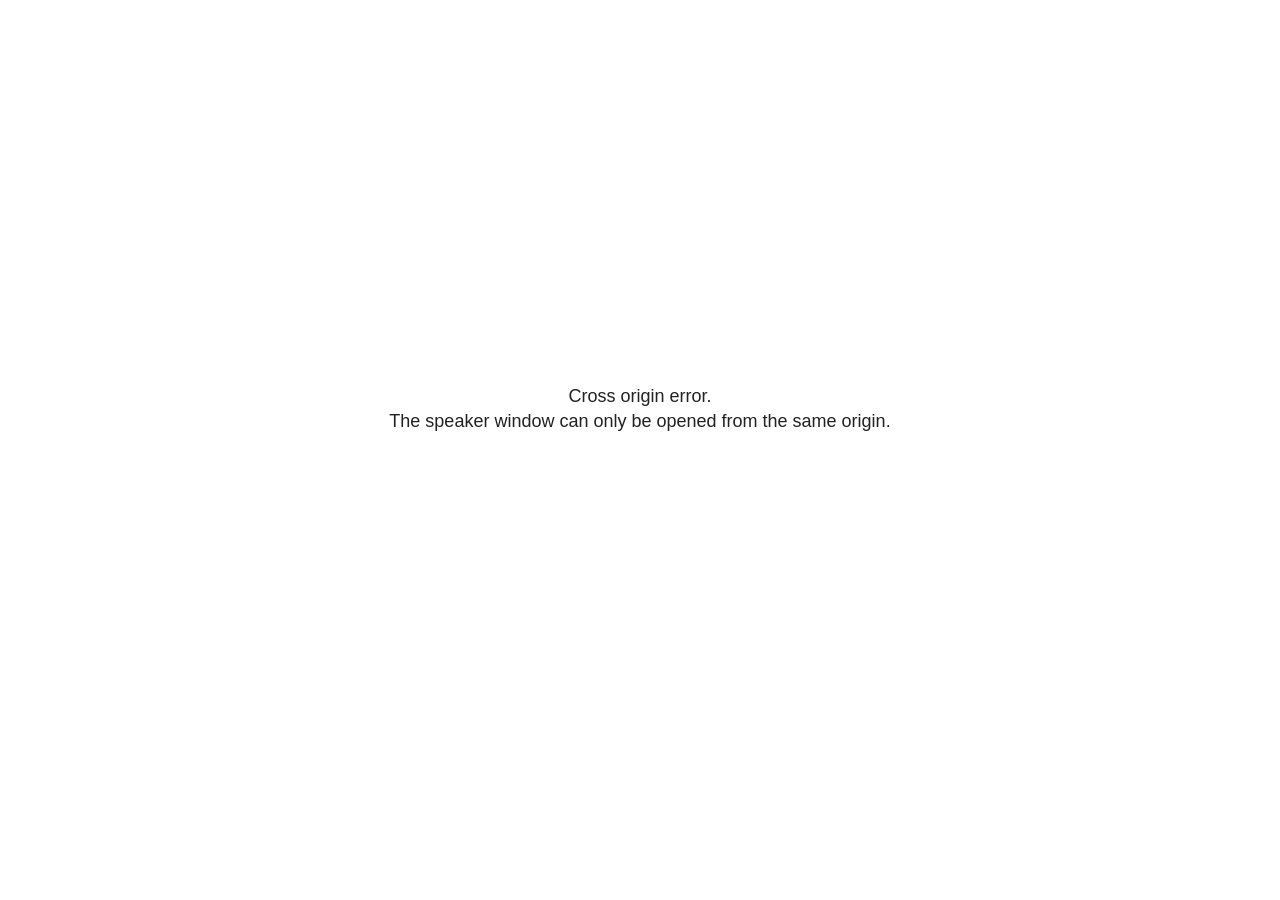
<file: docs/site_libs/revealjs/plugin/notes/speaker-view.html>
<!--
	NOTE: You need to build the notes plugin after making changes to this file.
-->
<html lang="en">
	<head>
		<meta charset="utf-8">

		<title>reveal.js - Speaker View</title>

		<style>
			body {
				font-family: Helvetica;
				font-size: 18px;
			}

			#current-slide,
			#upcoming-slide,
			#speaker-controls {
				padding: 6px;
				box-sizing: border-box;
				-moz-box-sizing: border-box;
			}

			#current-slide iframe,
			#upcoming-slide iframe {
				width: 100%;
				height: 100%;
				border: 1px solid #ddd;
			}

			#current-slide .label,
			#upcoming-slide .label {
				position: absolute;
				top: 10px;
				left: 10px;
				z-index: 2;
			}

			#connection-status {
				position: absolute;
				top: 0;
				left: 0;
				width: 100%;
				height: 100%;
				z-index: 20;
				padding: 30% 20% 20% 20%;
				font-size: 18px;
				color: #222;
				background: #fff;
				text-align: center;
				box-sizing: border-box;
				line-height: 1.4;
			}

			.overlay-element {
				height: 34px;
				line-height: 34px;
				padding: 0 10px;
				text-shadow: none;
				background: rgba( 220, 220, 220, 0.8 );
				color: #222;
				font-size: 14px;
			}

			.overlay-element.interactive:hover {
				background: rgba( 220, 220, 220, 1 );
			}

			#current-slide {
				position: absolute;
				width: 60%;
				height: 100%;
				top: 0;
				left: 0;
				padding-right: 0;
			}

			#upcoming-slide {
				position: absolute;
				width: 40%;
				height: 40%;
				right: 0;
				top: 0;
			}

			/* Speaker controls */
			#speaker-controls {
				position: absolute;
				top: 40%;
				right: 0;
				width: 40%;
				height: 60%;
				overflow: auto;
				font-size: 18px;
			}

				.speaker-controls-time.hidden,
				.speaker-controls-notes.hidden {
					display: none;
				}

				.speaker-controls-time .label,
				.speaker-controls-pace .label,
				.speaker-controls-notes .label {
					text-transform: uppercase;
					font-weight: normal;
					font-size: 0.66em;
					color: #666;
					margin: 0;
				}

				.speaker-controls-time, .speaker-controls-pace {
					border-bottom: 1px solid rgba( 200, 200, 200, 0.5 );
					margin-bottom: 10px;
					padding: 10px 16px;
					padding-bottom: 20px;
					cursor: pointer;
				}

				.speaker-controls-time .reset-button {
					opacity: 0;
					float: right;
					color: #666;
					text-decoration: none;
				}
				.speaker-controls-time:hover .reset-button {
					opacity: 1;
				}

				.speaker-controls-time .timer,
				.speaker-controls-time .clock {
					width: 50%;
				}

				.speaker-controls-time .timer,
				.speaker-controls-time .clock,
				.speaker-controls-time .pacing .hours-value,
				.speaker-controls-time .pacing .minutes-value,
				.speaker-controls-time .pacing .seconds-value {
					font-size: 1.9em;
				}

				.speaker-controls-time .timer {
					float: left;
				}

				.speaker-controls-time .clock {
					float: right;
					text-align: right;
				}

				.speaker-controls-time span.mute {
					opacity: 0.3;
				}

				.speaker-controls-time .pacing-title {
					margin-top: 5px;
				}

				.speaker-controls-time .pacing.ahead {
					color: blue;
				}

				.speaker-controls-time .pacing.on-track {
					color: green;
				}

				.speaker-controls-time .pacing.behind {
					color: red;
				}

				.speaker-controls-notes {
					padding: 10px 16px;
				}

				.speaker-controls-notes .value {
					margin-top: 5px;
					line-height: 1.4;
					font-size: 1.2em;
				}

			/* Layout selector */
			#speaker-layout {
				position: absolute;
				top: 10px;
				right: 10px;
				color: #222;
				z-index: 10;
			}
				#speaker-layout select {
					position: absolute;
					width: 100%;
					height: 100%;
					top: 0;
					left: 0;
					border: 0;
					box-shadow: 0;
					cursor: pointer;
					opacity: 0;

					font-size: 1em;
					background-color: transparent;

					-moz-appearance: none;
					-webkit-appearance: none;
					-webkit-tap-highlight-color: rgba(0, 0, 0, 0);
				}

				#speaker-layout select:focus {
					outline: none;
					box-shadow: none;
				}

			.clear {
				clear: both;
			}

			/* Speaker layout: Wide */
			body[data-speaker-layout="wide"] #current-slide,
			body[data-speaker-layout="wide"] #upcoming-slide {
				width: 50%;
				height: 45%;
				padding: 6px;
			}

			body[data-speaker-layout="wide"] #current-slide {
				top: 0;
				left: 0;
			}

			body[data-speaker-layout="wide"] #upcoming-slide {
				top: 0;
				left: 50%;
			}

			body[data-speaker-layout="wide"] #speaker-controls {
				top: 45%;
				left: 0;
				width: 100%;
				height: 50%;
				font-size: 1.25em;
			}

			/* Speaker layout: Tall */
			body[data-speaker-layout="tall"] #current-slide,
			body[data-speaker-layout="tall"] #upcoming-slide {
				width: 45%;
				height: 50%;
				padding: 6px;
			}

			body[data-speaker-layout="tall"] #current-slide {
				top: 0;
				left: 0;
			}

			body[data-speaker-layout="tall"] #upcoming-slide {
				top: 50%;
				left: 0;
			}

			body[data-speaker-layout="tall"] #speaker-controls {
				padding-top: 40px;
				top: 0;
				left: 45%;
				width: 55%;
				height: 100%;
				font-size: 1.25em;
			}

			/* Speaker layout: Notes only */
			body[data-speaker-layout="notes-only"] #current-slide,
			body[data-speaker-layout="notes-only"] #upcoming-slide {
				display: none;
			}

			body[data-speaker-layout="notes-only"] #speaker-controls {
				padding-top: 40px;
				top: 0;
				left: 0;
				width: 100%;
				height: 100%;
				font-size: 1.25em;
			}

			@media screen and (max-width: 1080px) {
				body[data-speaker-layout="default"] #speaker-controls {
					font-size: 16px;
				}
			}

			@media screen and (max-width: 900px) {
				body[data-speaker-layout="default"] #speaker-controls {
					font-size: 14px;
				}
			}

			@media screen and (max-width: 800px) {
				body[data-speaker-layout="default"] #speaker-controls {
					font-size: 12px;
				}
			}

		</style>
	</head>

	<body>

		<div id="connection-status">Loading speaker view...</div>

		<div id="current-slide"></div>
		<div id="upcoming-slide"><span class="overlay-element label">Upcoming</span></div>
		<div id="speaker-controls">
			<div class="speaker-controls-time">
				<h4 class="label">Time <span class="reset-button">Click to Reset</span></h4>
				<div class="clock">
					<span class="clock-value">0:00 AM</span>
				</div>
				<div class="timer">
					<span class="hours-value">00</span><span class="minutes-value">:00</span><span class="seconds-value">:00</span>
				</div>
				<div class="clear"></div>

				<h4 class="label pacing-title" style="display: none">Pacing – Time to finish current slide</h4>
				<div class="pacing" style="display: none">
					<span class="hours-value">00</span><span class="minutes-value">:00</span><span class="seconds-value">:00</span>
				</div>
			</div>

			<div class="speaker-controls-notes hidden">
				<h4 class="label">Notes</h4>
				<div class="value"></div>
			</div>
		</div>
		<div id="speaker-layout" class="overlay-element interactive">
			<span class="speaker-layout-label"></span>
			<select class="speaker-layout-dropdown"></select>
		</div>

		<script>

			(function() {

				var notes,
					notesValue,
					currentState,
					currentSlide,
					upcomingSlide,
					layoutLabel,
					layoutDropdown,
					pendingCalls = {},
					lastRevealApiCallId = 0,
					connected = false

				var connectionStatus = document.querySelector( '#connection-status' );

				var SPEAKER_LAYOUTS = {
					'default': 'Default',
					'wide': 'Wide',
					'tall': 'Tall',
					'notes-only': 'Notes only'
				};

				setupLayout();

				let openerOrigin;

				try {
					openerOrigin = window.opener.location.origin;
				}
				catch ( error ) { console.warn( error ) }

				// In order to prevent XSS, the speaker view will only run if its
				// opener has the same origin as itself
				if( window.location.origin !== openerOrigin ) {
					connectionStatus.innerHTML = 'Cross origin error.<br>The speaker window can only be opened from the same origin.';
					return;
				}

				var connectionTimeout = setTimeout( function() {
					connectionStatus.innerHTML = 'Error connecting to main window.<br>Please try closing and reopening the speaker view.';
				}, 5000 );

				window.addEventListener( 'message', function( event ) {

					// Validate the origin of all messages to avoid parsing messages
					// that aren't meant for us. Ignore when running off file:// so
					// that the speaker view continues to work without a web server.
					if( window.location.origin !== event.origin && window.location.origin !== 'file://' ) {
						return
					}

					clearTimeout( connectionTimeout );
					connectionStatus.style.display = 'none';

					var data = JSON.parse( event.data );

					// The overview mode is only useful to the reveal.js instance
					// where navigation occurs so we don't sync it
					if( data.state ) delete data.state.overview;

					// Messages sent by the notes plugin inside of the main window
					if( data && data.namespace === 'reveal-notes' ) {
						if( data.type === 'connect' ) {
							handleConnectMessage( data );
						}
						else if( data.type === 'state' ) {
							handleStateMessage( data );
						}
						else if( data.type === 'return' ) {
							pendingCalls[data.callId](data.result);
							delete pendingCalls[data.callId];
						}
					}
					// Messages sent by the reveal.js inside of the current slide preview
					else if( data && data.namespace === 'reveal' ) {
						if( /ready/.test( data.eventName ) ) {
							// Send a message back to notify that the handshake is complete
							window.opener.postMessage( JSON.stringify({ namespace: 'reveal-notes', type: 'connected'} ), '*' );
						}
						else if( /slidechanged|fragmentshown|fragmenthidden|paused|resumed/.test( data.eventName ) && currentState !== JSON.stringify( data.state ) ) {

							dispatchStateToMainWindow( data.state );

						}
					}

				} );

				/**
				 * Updates the presentation in the main window to match the state
				 * of the presentation in the notes window.
				 */
				const dispatchStateToMainWindow = debounce(( state ) => {
					window.opener.postMessage( JSON.stringify({ method: 'setState', args: [ state ]} ), '*' );
				}, 500);

				/**
				 * Asynchronously calls the Reveal.js API of the main frame.
				 */
				function callRevealApi( methodName, methodArguments, callback ) {

					var callId = ++lastRevealApiCallId;
					pendingCalls[callId] = callback;
					window.opener.postMessage( JSON.stringify( {
						namespace: 'reveal-notes',
						type: 'call',
						callId: callId,
						methodName: methodName,
						arguments: methodArguments
					} ), '*' );

				}

				/**
				 * Called when the main window is trying to establish a
				 * connection.
				 */
				function handleConnectMessage( data ) {

					if( connected === false ) {
						connected = true;

						setupIframes( data );
						setupKeyboard();
						setupNotes();
						setupTimer();
						setupHeartbeat();
					}

				}

				/**
				 * Called when the main window sends an updated state.
				 */
				function handleStateMessage( data ) {

					// Store the most recently set state to avoid circular loops
					// applying the same state
					currentState = JSON.stringify( data.state );

					// No need for updating the notes in case of fragment changes
					if ( data.notes ) {
						notes.classList.remove( 'hidden' );
						notesValue.style.whiteSpace = data.whitespace;
						if( data.markdown ) {
							notesValue.innerHTML = marked( data.notes );
						}
						else {
							notesValue.innerHTML = data.notes;
						}
					}
					else {
						notes.classList.add( 'hidden' );
					}

					// Update the note slides
					currentSlide.contentWindow.postMessage( JSON.stringify({ method: 'setState', args: [ data.state ] }), '*' );
					upcomingSlide.contentWindow.postMessage( JSON.stringify({ method: 'setState', args: [ data.state ] }), '*' );
					upcomingSlide.contentWindow.postMessage( JSON.stringify({ method: 'next' }), '*' );

				}

				// Limit to max one state update per X ms
				handleStateMessage = debounce( handleStateMessage, 200 );

				/**
				 * Forward keyboard events to the current slide window.
				 * This enables keyboard events to work even if focus
				 * isn't set on the current slide iframe.
				 *
				 * Block F5 default handling, it reloads and disconnects
				 * the speaker notes window.
				 */
				function setupKeyboard() {

					document.addEventListener( 'keydown', function( event ) {
						if( event.keyCode === 116 || ( event.metaKey && event.keyCode === 82 ) ) {
							event.preventDefault();
							return false;
						}
						currentSlide.contentWindow.postMessage( JSON.stringify({ method: 'triggerKey', args: [ event.keyCode ] }), '*' );
					} );

				}

				/**
				 * Creates the preview iframes.
				 */
				function setupIframes( data ) {

					var params = [
						'receiver',
						'progress=false',
						'history=false',
						'transition=none',
						'autoSlide=0',
						'backgroundTransition=none'
					].join( '&' );

					var urlSeparator = /\?/.test(data.url) ? '&' : '?';
					var hash = '#/' + data.state.indexh + '/' + data.state.indexv;
					var currentURL = data.url + urlSeparator + params + '&scrollActivationWidth=false&postMessageEvents=true' + hash;
					var upcomingURL = data.url + urlSeparator + params + '&scrollActivationWidth=false&controls=false' + hash;

					currentSlide = document.createElement( 'iframe' );
					currentSlide.setAttribute( 'width', 1280 );
					currentSlide.setAttribute( 'height', 1024 );
					currentSlide.setAttribute( 'src', currentURL );
					document.querySelector( '#current-slide' ).appendChild( currentSlide );

					upcomingSlide = document.createElement( 'iframe' );
					upcomingSlide.setAttribute( 'width', 640 );
					upcomingSlide.setAttribute( 'height', 512 );
					upcomingSlide.setAttribute( 'src', upcomingURL );
					document.querySelector( '#upcoming-slide' ).appendChild( upcomingSlide );

				}

				/**
				 * Setup the notes UI.
				 */
				function setupNotes() {

					notes = document.querySelector( '.speaker-controls-notes' );
					notesValue = document.querySelector( '.speaker-controls-notes .value' );

				}

				/**
				 * We send out a heartbeat at all times to ensure we can
				 * reconnect with the main presentation window after reloads.
				 */
				function setupHeartbeat() {

					setInterval( () => {
						window.opener.postMessage( JSON.stringify({ namespace: 'reveal-notes', type: 'heartbeat'} ), '*' );
					}, 1000 );

				}

				function getTimings( callback ) {

					callRevealApi( 'getSlidesAttributes', [], function ( slideAttributes ) {
						callRevealApi( 'getConfig', [], function ( config ) {
							var totalTime = config.totalTime;
							var minTimePerSlide = config.minimumTimePerSlide || 0;
							var defaultTiming = config.defaultTiming;
							if ((defaultTiming == null) && (totalTime == null)) {
								callback(null);
								return;
							}
							// Setting totalTime overrides defaultTiming
							if (totalTime) {
								defaultTiming = 0;
							}
							var timings = [];
							for ( var i in slideAttributes ) {
								var slide = slideAttributes[ i ];
								var timing = defaultTiming;
								if( slide.hasOwnProperty( 'data-timing' )) {
									var t = slide[ 'data-timing' ];
									timing = parseInt(t);
									if( isNaN(timing) ) {
										console.warn("Could not parse timing '" + t + "' of slide " + i + "; using default of " + defaultTiming);
										timing = defaultTiming;
									}
								}
								timings.push(timing);
							}
							if ( totalTime ) {
								// After we've allocated time to individual slides, we summarize it and
								// subtract it from the total time
								var remainingTime = totalTime - timings.reduce( function(a, b) { return a + b; }, 0 );
								// The remaining time is divided by the number of slides that have 0 seconds
								// allocated at the moment, giving the average time-per-slide on the remaining slides
								var remainingSlides = (timings.filter( function(x) { return x == 0 }) ).length
								var timePerSlide = Math.round( remainingTime / remainingSlides, 0 )
								// And now we replace every zero-value timing with that average
								timings = timings.map( function(x) { return (x==0 ? timePerSlide : x) } );
							}
							var slidesUnderMinimum = timings.filter( function(x) { return (x < minTimePerSlide) } ).length
							if ( slidesUnderMinimum ) {
								message = "The pacing time for " + slidesUnderMinimum + " slide(s) is under the configured minimum of " + minTimePerSlide + " seconds. Check the data-timing attribute on individual slides, or consider increasing the totalTime or minimumTimePerSlide configuration options (or removing some slides).";
								alert(message);
							}
							callback( timings );
						} );
					} );

				}

				/**
				 * Return the number of seconds allocated for presenting
				 * all slides up to and including this one.
				 */
				function getTimeAllocated( timings, callback ) {

					callRevealApi( 'getSlidePastCount', [], function ( currentSlide ) {
						var allocated = 0;
						for (var i in timings.slice(0, currentSlide + 1)) {
							allocated += timings[i];
						}
						callback( allocated );
					} );

				}

				/**
				 * Create the timer and clock and start updating them
				 * at an interval.
				 */
				function setupTimer() {

					var start = new Date(),
					timeEl = document.querySelector( '.speaker-controls-time' ),
					clockEl = timeEl.querySelector( '.clock-value' ),
					hoursEl = timeEl.querySelector( '.hours-value' ),
					minutesEl = timeEl.querySelector( '.minutes-value' ),
					secondsEl = timeEl.querySelector( '.seconds-value' ),
					pacingTitleEl = timeEl.querySelector( '.pacing-title' ),
					pacingEl = timeEl.querySelector( '.pacing' ),
					pacingHoursEl = pacingEl.querySelector( '.hours-value' ),
					pacingMinutesEl = pacingEl.querySelector( '.minutes-value' ),
					pacingSecondsEl = pacingEl.querySelector( '.seconds-value' );

					var timings = null;
					getTimings( function ( _timings ) {

						timings = _timings;
						if (_timings !== null) {
							pacingTitleEl.style.removeProperty('display');
							pacingEl.style.removeProperty('display');
						}

						// Update once directly
						_updateTimer();

						// Then update every second
						setInterval( _updateTimer, 1000 );

					} );


					function _resetTimer() {

						if (timings == null) {
							start = new Date();
							_updateTimer();
						}
						else {
							// Reset timer to beginning of current slide
							getTimeAllocated( timings, function ( slideEndTimingSeconds ) {
								var slideEndTiming = slideEndTimingSeconds * 1000;
								callRevealApi( 'getSlidePastCount', [], function ( currentSlide ) {
									var currentSlideTiming = timings[currentSlide] * 1000;
									var previousSlidesTiming = slideEndTiming - currentSlideTiming;
									var now = new Date();
									start = new Date(now.getTime() - previousSlidesTiming);
									_updateTimer();
								} );
							} );
						}

					}

					timeEl.addEventListener( 'click', function() {
						_resetTimer();
						return false;
					} );

					function _displayTime( hrEl, minEl, secEl, time) {

						var sign = Math.sign(time) == -1 ? "-" : "";
						time = Math.abs(Math.round(time / 1000));
						var seconds = time % 60;
						var minutes = Math.floor( time / 60 ) % 60 ;
						var hours = Math.floor( time / ( 60 * 60 )) ;
						hrEl.innerHTML = sign + zeroPadInteger( hours );
						if (hours == 0) {
							hrEl.classList.add( 'mute' );
						}
						else {
							hrEl.classList.remove( 'mute' );
						}
						minEl.innerHTML = ':' + zeroPadInteger( minutes );
						if (hours == 0 && minutes == 0) {
							minEl.classList.add( 'mute' );
						}
						else {
							minEl.classList.remove( 'mute' );
						}
						secEl.innerHTML = ':' + zeroPadInteger( seconds );
					}

					function _updateTimer() {

						var diff, hours, minutes, seconds,
						now = new Date();

						diff = now.getTime() - start.getTime();

						clockEl.innerHTML = now.toLocaleTimeString( 'en-US', { hour12: true, hour: '2-digit', minute:'2-digit' } );
						_displayTime( hoursEl, minutesEl, secondsEl, diff );
						if (timings !== null) {
							_updatePacing(diff);
						}

					}

					function _updatePacing(diff) {

						getTimeAllocated( timings, function ( slideEndTimingSeconds ) {
							var slideEndTiming = slideEndTimingSeconds * 1000;

							callRevealApi( 'getSlidePastCount', [], function ( currentSlide ) {
								var currentSlideTiming = timings[currentSlide] * 1000;
								var timeLeftCurrentSlide = slideEndTiming - diff;
								if (timeLeftCurrentSlide < 0) {
									pacingEl.className = 'pacing behind';
								}
								else if (timeLeftCurrentSlide < currentSlideTiming) {
									pacingEl.className = 'pacing on-track';
								}
								else {
									pacingEl.className = 'pacing ahead';
								}
								_displayTime( pacingHoursEl, pacingMinutesEl, pacingSecondsEl, timeLeftCurrentSlide );
							} );
						} );
					}

				}

				/**
				 * Sets up the speaker view layout and layout selector.
				 */
				function setupLayout() {

					layoutDropdown = document.querySelector( '.speaker-layout-dropdown' );
					layoutLabel = document.querySelector( '.speaker-layout-label' );

					// Render the list of available layouts
					for( var id in SPEAKER_LAYOUTS ) {
						var option = document.createElement( 'option' );
						option.setAttribute( 'value', id );
						option.textContent = SPEAKER_LAYOUTS[ id ];
						layoutDropdown.appendChild( option );
					}

					// Monitor the dropdown for changes
					layoutDropdown.addEventListener( 'change', function( event ) {

						setLayout( layoutDropdown.value );

					}, false );

					// Restore any currently persisted layout
					setLayout( getLayout() );

				}

				/**
				 * Sets a new speaker view layout. The layout is persisted
				 * in local storage.
				 */
				function setLayout( value ) {

					var title = SPEAKER_LAYOUTS[ value ];

					layoutLabel.innerHTML = 'Layout' + ( title ? ( ': ' + title ) : '' );
					layoutDropdown.value = value;

					document.body.setAttribute( 'data-speaker-layout', value );

					// Persist locally
					if( supportsLocalStorage() ) {
						window.localStorage.setItem( 'reveal-speaker-layout', value );
					}

				}

				/**
				 * Returns the ID of the most recently set speaker layout
				 * or our default layout if none has been set.
				 */
				function getLayout() {

					if( supportsLocalStorage() ) {
						var layout = window.localStorage.getItem( 'reveal-speaker-layout' );
						if( layout ) {
							return layout;
						}
					}

					// Default to the first record in the layouts hash
					for( var id in SPEAKER_LAYOUTS ) {
						return id;
					}

				}

				function supportsLocalStorage() {

					try {
						localStorage.setItem('test', 'test');
						localStorage.removeItem('test');
						return true;
					}
					catch( e ) {
						return false;
					}

				}

				function zeroPadInteger( num ) {

					var str = '00' + parseInt( num );
					return str.substring( str.length - 2 );

				}

				/**
				 * Limits the frequency at which a function can be called.
				 */
				function debounce( fn, ms ) {

					var lastTime = 0,
						timeout;

					return function() {

						var args = arguments;
						var context = this;

						clearTimeout( timeout );

						var timeSinceLastCall = Date.now() - lastTime;
						if( timeSinceLastCall > ms ) {
							fn.apply( context, args );
							lastTime = Date.now();
						}
						else {
							timeout = setTimeout( function() {
								fn.apply( context, args );
								lastTime = Date.now();
							}, ms - timeSinceLastCall );
						}

					}

				}

			})();

		</script>
	</body>
</html>
</file>
<file: docs/site_libs/quarto-html/tippy.css>
.tippy-box[data-animation=fade][data-state=hidden]{opacity:0}[data-tippy-root]{max-width:calc(100vw - 10px)}.tippy-box{position:relative;background-color:#333;color:#fff;border-radius:4px;font-size:14px;line-height:1.4;white-space:normal;outline:0;transition-property:transform,visibility,opacity}.tippy-box[data-placement^=top]>.tippy-arrow{bottom:0}.tippy-box[data-placement^=top]>.tippy-arrow:before{bottom:-7px;left:0;border-width:8px 8px 0;border-top-color:initial;transform-origin:center top}.tippy-box[data-placement^=bottom]>.tippy-arrow{top:0}.tippy-box[data-placement^=bottom]>.tippy-arrow:before{top:-7px;left:0;border-width:0 8px 8px;border-bottom-color:initial;transform-origin:center bottom}.tippy-box[data-placement^=left]>.tippy-arrow{right:0}.tippy-box[data-placement^=left]>.tippy-arrow:before{border-width:8px 0 8px 8px;border-left-color:initial;right:-7px;transform-origin:center left}.tippy-box[data-placement^=right]>.tippy-arrow{left:0}.tippy-box[data-placement^=right]>.tippy-arrow:before{left:-7px;border-width:8px 8px 8px 0;border-right-color:initial;transform-origin:center right}.tippy-box[data-inertia][data-state=visible]{transition-timing-function:cubic-bezier(.54,1.5,.38,1.11)}.tippy-arrow{width:16px;height:16px;color:#333}.tippy-arrow:before{content:"";position:absolute;border-color:transparent;border-style:solid}.tippy-content{position:relative;padding:5px 9px;z-index:1}
</file>
<file: docs/site_libs/quarto-html/quarto-syntax-highlighting-15634bcf2e68342d4ad2dfa704d543f6.css>
/* quarto syntax highlight colors */
:root {
  --quarto-hl-ot-color: #003B4F;
  --quarto-hl-at-color: #657422;
  --quarto-hl-ss-color: #20794D;
  --quarto-hl-an-color: #5E5E5E;
  --quarto-hl-fu-color: #4758AB;
  --quarto-hl-st-color: #20794D;
  --quarto-hl-cf-color: #003B4F;
  --quarto-hl-op-color: #5E5E5E;
  --quarto-hl-er-color: #AD0000;
  --quarto-hl-bn-color: #AD0000;
  --quarto-hl-al-color: #AD0000;
  --quarto-hl-va-color: #111111;
  --quarto-hl-bu-color: inherit;
  --quarto-hl-ex-color: inherit;
  --quarto-hl-pp-color: #AD0000;
  --quarto-hl-in-color: #5E5E5E;
  --quarto-hl-vs-color: #20794D;
  --quarto-hl-wa-color: #5E5E5E;
  --quarto-hl-do-color: #5E5E5E;
  --quarto-hl-im-color: #00769E;
  --quarto-hl-ch-color: #20794D;
  --quarto-hl-dt-color: #AD0000;
  --quarto-hl-fl-color: #AD0000;
  --quarto-hl-co-color: #5E5E5E;
  --quarto-hl-cv-color: #5E5E5E;
  --quarto-hl-cn-color: #8f5902;
  --quarto-hl-sc-color: #5E5E5E;
  --quarto-hl-dv-color: #AD0000;
  --quarto-hl-kw-color: #003B4F;
}

/* other quarto variables */
:root {
  --quarto-font-monospace: SFMono-Regular, Menlo, Monaco, Consolas, "Liberation Mono", "Courier New", monospace;
}

/* syntax highlight based on Pandoc's rules */
pre > code.sourceCode > span {
  color: #003B4F;
}

code.sourceCode > span {
  color: #003B4F;
}

div.sourceCode,
div.sourceCode pre.sourceCode {
  color: #003B4F;
}

/* Normal */
code span {
  color: #003B4F;
}

/* Alert */
code span.al {
  color: #AD0000;
  font-style: inherit;
}

/* Annotation */
code span.an {
  color: #5E5E5E;
  font-style: inherit;
}

/* Attribute */
code span.at {
  color: #657422;
  font-style: inherit;
}

/* BaseN */
code span.bn {
  color: #AD0000;
  font-style: inherit;
}

/* BuiltIn */
code span.bu {
  font-style: inherit;
}

/* ControlFlow */
code span.cf {
  color: #003B4F;
  font-weight: bold;
  font-style: inherit;
}

/* Char */
code span.ch {
  color: #20794D;
  font-style: inherit;
}

/* Constant */
code span.cn {
  color: #8f5902;
  font-style: inherit;
}

/* Comment */
code span.co {
  color: #5E5E5E;
  font-style: inherit;
}

/* CommentVar */
code span.cv {
  color: #5E5E5E;
  font-style: italic;
}

/* Documentation */
code span.do {
  color: #5E5E5E;
  font-style: italic;
}

/* DataType */
code span.dt {
  color: #AD0000;
  font-style: inherit;
}

/* DecVal */
code span.dv {
  color: #AD0000;
  font-style: inherit;
}

/* Error */
code span.er {
  color: #AD0000;
  font-style: inherit;
}

/* Extension */
code span.ex {
  font-style: inherit;
}

/* Float */
code span.fl {
  color: #AD0000;
  font-style: inherit;
}

/* Function */
code span.fu {
  color: #4758AB;
  font-style: inherit;
}

/* Import */
code span.im {
  color: #00769E;
  font-style: inherit;
}

/* Information */
code span.in {
  color: #5E5E5E;
  font-style: inherit;
}

/* Keyword */
code span.kw {
  color: #003B4F;
  font-weight: bold;
  font-style: inherit;
}

/* Operator */
code span.op {
  color: #5E5E5E;
  font-style: inherit;
}

/* Other */
code span.ot {
  color: #003B4F;
  font-style: inherit;
}

/* Preprocessor */
code span.pp {
  color: #AD0000;
  font-style: inherit;
}

/* SpecialChar */
code span.sc {
  color: #5E5E5E;
  font-style: inherit;
}

/* SpecialString */
code span.ss {
  color: #20794D;
  font-style: inherit;
}

/* String */
code span.st {
  color: #20794D;
  font-style: inherit;
}

/* Variable */
code span.va {
  color: #111111;
  font-style: inherit;
}

/* VerbatimString */
code span.vs {
  color: #20794D;
  font-style: inherit;
}

/* Warning */
code span.wa {
  color: #5E5E5E;
  font-style: italic;
}

.prevent-inlining {
  content: "</";
}

/*# sourceMappingURL=f23921c56f73e400b49028c9186a1aa0.css.map */
</file>
